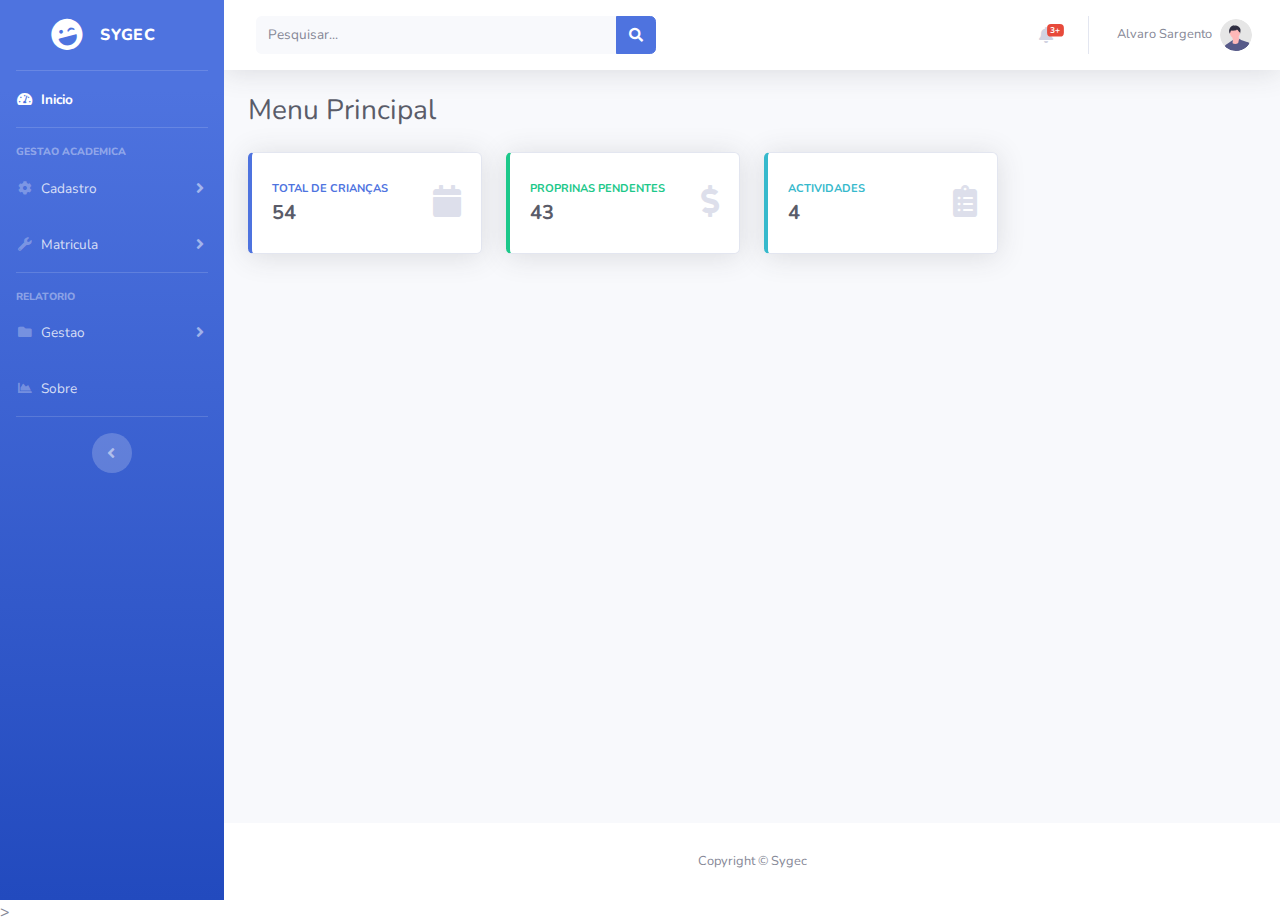
<file: app/index.html>
<!DOCTYPE html>
<html lang="en">

<head>

    <meta charset="utf-8">
    <meta http-equiv="X-UA-Compatible" content="IE=edge">
    <meta name="viewport" content="width=device-width, initial-scale=1, shrink-to-fit=no">
    <meta name="description" content="">

    <title>Sygec - Dashboard</title>

    <!-- Custom fonts for this template-->
    <link href="vendor/fontawesome-free/css/all.min.css" rel="stylesheet" type="text/css">
    <link
        href="https://fonts.googleapis.com/css?family=Nunito:200,200i,300,300i,400,400i,600,600i,700,700i,800,800i,900,900i"
        rel="stylesheet">

    <!-- Custom styles for this template-->
    <link href="css/sb-admin-2.min.css" rel="stylesheet">

</head>

<body id="page-top">

    <!-- Page Wrapper -->
    <div id="wrapper">

        <!-- Sidebar -->
        <ul class="navbar-nav bg-gradient-primary sidebar sidebar-dark accordion" id="accordionSidebar">

            <!-- Sidebar - Brand -->
            <a class="sidebar-brand d-flex align-items-center justify-content-center" href="index.html">
                <div class="sidebar-brand-icon rotate-n-15">
                    <i class="fas fa-laugh-wink"></i>
                </div>
                <div class="sidebar-brand-text mx-3">Sygec</div>
            </a>

            <!-- Divider -->
            <hr class="sidebar-divider my-0">

            <!-- Nav Item - Dashboard -->
            <li class="nav-item active">
                <a class="nav-link" href="index.html">
                    <i class="fas fa-fw fa-tachometer-alt"></i>
                    <span>Inicio</span></a>
            </li>

            <!-- Divider -->
            <hr class="sidebar-divider">

            <!-- Heading -->
            <div class="sidebar-heading">
                Gestao Academica
            </div>

            <!-- Nav Item - Pages Collapse Menu -->
            <li class="nav-item">
                <a class="nav-link collapsed" href="#" data-toggle="collapse" data-target="#collapseTwo"
                    aria-expanded="true" aria-controls="collapseTwo">
                    <i class="fas fa-fw fa-cog"></i>
                    <span>Cadastro</span>
                </a>
                <div id="collapseTwo" class="collapse" aria-labelledby="headingTwo" data-parent="#accordionSidebar">
                    <div class="bg-white py-2 collapse-inner rounded">
                        <a class="collapse-item" href="" type="button" class="btn btn-primary" data-toggle="modal" data-target="#criancaModal" data-whatever="@mdo">Crianca</a>

                        <a class="collapse-item" href="" type="button" class="btn btn-primary" data-toggle="modal" data-target="#encarregadoModal" data-whatever="@mdo">Encarregado</a>

                        <a class="collapse-item" href="cards.html" type="button" class="btn btn-primary" data-toggle="modal" data-target="#funcionarioModal" data-whatever="@mdo">funcionario</a>

                        <a class="collapse-item" href="cards.html" type="button" class="btn btn-primary" data-toggle="modal" data-target="#nivelModal" data-whatever="@mdo">Nivel</a>

                        <a class="collapse-item" href="cards.html" type="button" class="btn btn-primary" data-toggle="modal" data-target="#categoriaFuncModal" data-whatever="@mdo">Categoria Funcionario</a>
                    </div>
                </div>
            </li>

            <!-- Nav Item - Utilities Collapse Menu -->
            <li class="nav-item">
                <a class="nav-link collapsed" href="#" data-toggle="collapse" data-target="#collapseUtilities"
                    aria-expanded="true" aria-controls="collapseUtilities">
                    <i class="fas fa-fw fa-wrench"></i>
                    <span>Matricula</span>
                </a>
                <div id="collapseUtilities" class="collapse" aria-labelledby="headingUtilities"
                    data-parent="#accordionSidebar">
                    <div class="bg-white py-2 collapse-inner rounded">
                        <!-- <h6 class="collapse-header">Custom Utilities:</h6> -->
                        <a class="collapse-item" href="" type="button" class="btn btn-primary" data-toggle="modal" data-target="#matriculaModal" data-whatever="@mdo">Criar</a>
                        <a class="collapse-item" href="frmMatricula.php">Gerir</a>
                    </div>
                </div>
            </li>

            <!-- Divider -->
            <hr class="sidebar-divider">

            <!-- Heading -->
            <div class="sidebar-heading">
                Relatorio
            </div>

            <!-- Nav Item - Pages Collapse Menu -->
            <li class="nav-item">
                <a class="nav-link collapsed" href="#" data-toggle="collapse" data-target="#collapsePages"
                    aria-expanded="true" aria-controls="collapsePages">
                    <i class="fas fa-fw fa-folder"></i>
                    <span>Gestao</span>
                </a>
                <div id="collapsePages" class="collapse" aria-labelledby="headingPages" data-parent="#accordionSidebar">
                    <div class="bg-white py-2 collapse-inner rounded">
                        <a class="collapse-item" href="frmPropina.html">Propina</a>
                        <a class="collapse-item" href="frmFuncionario.html">Funcionario</a>
                        <a class="collapse-item" href="frmCrianca.html">Crianca</a>
                        <a class="collapse-item" href="frmEncarregado.html">Encarregado</a>
                        <a class="collapse-item" href="frmNivel.html">Nivel</a>
                        <a class="collapse-item" href="frmCargo.html">Cargo Funcionario</a>
                    </div>
                </div>
            </li>

            <!-- Nav Item - Charts -->
            <li class="nav-item">
                <a class="nav-link" href="charts.html">
                    <i class="fas fa-fw fa-chart-area"></i>
                    <span>Sobre</span></a>
            </li>

            <!-- Divider -->
            <hr class="sidebar-divider d-none d-md-block">

            <!-- Sidebar Toggler (Sidebar) -->
            <div class="text-center d-none d-md-inline">
                <button class="rounded-circle border-0" id="sidebarToggle"></button>
            </div>

        </ul>
        <!-- End of Sidebar -->

        <!-- Content Wrapper -->
        <div id="content-wrapper" class="d-flex flex-column">

            <!-- Main Content -->
            <div id="content">

                <!-- Topbar -->
                <nav class="navbar navbar-expand navbar-light bg-white topbar mb-4 static-top shadow">

                    <!-- Sidebar Toggle (Topbar) -->
                    <button id="sidebarToggleTop" class="btn btn-link d-md-none rounded-circle mr-3">
                        <i class="fa fa-bars"></i>
                    </button>

                    <!-- Topbar Search -->
                    <form
                        class="d-none d-sm-inline-block form-inline mr-auto ml-md-3 my-2 my-md-0 mw-100 navbar-search" method="post" action="index.php">
                        <div class="input-group">
                            <input type="text" class="form-control bg-light border-0 small" placeholder="Pesquisar..."
                                aria-label="Search" aria-describedby="basic-addon2" name="srch" id="srch">
                            <div class="input-group-append">
                                <button class="btn btn-primary" type="button">
                                    <i class="fas fa-search fa-sm"></i>
                                </button>
                            </div>
                        </div>
                    </form>

                    <!-- Topbar Navbar -->
                    <ul class="navbar-nav ml-auto">

                        <!-- Nav Item - Search Dropdown (Visible Only XS) -->
                        <li class="nav-item dropdown no-arrow d-sm-none">
                            <a class="nav-link dropdown-toggle" href="#" id="searchDropdown" role="button"
                                data-toggle="dropdown" aria-haspopup="true" aria-expanded="false">
                                <i class="fas fa-search fa-fw"></i>
                            </a>
                            <!-- Dropdown - Messages -->
                            <div class="dropdown-menu dropdown-menu-right p-3 shadow animated--grow-in"
                                aria-labelledby="searchDropdown">
                                <form class="form-inline mr-auto w-100 navbar-search" method="post" action="">
                                    <div class="input-group">
                                        <input type="text" class="form-control bg-light border-0 small"
                                            placeholder="Search for..." aria-label="Search"
                                            aria-describedby="basic-addon2">
                                        <div class="input-group-append">
                                            <button class="btn btn-primary" type="button">
                                                <i class="fas fa-search fa-sm"></i>
                                            </button>
                                        </div>
                                    </div>
                                </form>
                            </div>
                        </li>

                        <!-- Nav Item - Alerts -->
                        <li class="nav-item dropdown no-arrow mx-1">
                            <a class="nav-link dropdown-toggle" href="#" id="alertsDropdown" role="button"
                                data-toggle="dropdown" aria-haspopup="true" aria-expanded="false">
                                <i class="fas fa-bell fa-fw"></i>
                                <!-- Counter - Alerts -->
                                <span class="badge badge-danger badge-counter">3+</span>
                            </a>
                            <!-- Dropdown - Alerts -->
                            <div class="dropdown-list dropdown-menu dropdown-menu-right shadow animated--grow-in"
                                aria-labelledby="alertsDropdown">
                                <h6 class="dropdown-header">
                                    Alertas
                                </h6>
                                <a class="dropdown-item d-flex align-items-center" href="#">
                                    <div class="mr-3">
                                        <div class="icon-circle bg-primary">
                                            <i class="fas fa-file-alt text-white"></i>
                                        </div>
                                    </div>
                                    <div>
                                        <div class="small text-gray-500">Dezembro 12, 2019</div>
                                        <span class="font-weight-bold">ticongas</span>
                                    </div>
                                </a>
                                <a class="dropdown-item d-flex align-items-center" href="#">
                                    <div class="mr-3">
                                        <div class="icon-circle bg-success">
                                            <i class="fas fa-donate text-white"></i>
                                        </div>
                                    </div>
                                    <div>
                                        <div class="small text-gray-500">Dezembro 7, 2019</div>
                                        Nao tem pena
                                    </div>
                                </a>
                                <a class="dropdown-item d-flex align-items-center" href="#">
                                    <div class="mr-3">
                                        <div class="icon-circle bg-warning">
                                            <i class="fas fa-exclamation-triangle text-white"></i>
                                        </div>
                                    </div>
                                    <div>
                                        <div class="small text-gray-500">Dezembro 2, 2019</div>
                                        de ninguem
                                    </div>
                                </a>
                                <a class="dropdown-item text-center small text-gray-500" href="#">Ver Todos Alertas</a>
                            </div>
                        </li>

                        <div class="topbar-divider d-none d-sm-block"></div>

                        <!-- Nav Item - User Information -->
                        <li class="nav-item dropdown no-arrow">
                            <a class="nav-link dropdown-toggle" href="#" id="userDropdown" role="button"
                                data-toggle="dropdown" aria-haspopup="true" aria-expanded="false">
                                <span class="mr-2 d-none d-lg-inline text-gray-600 small">Alvaro Sargento</span>
                                <img class="img-profile rounded-circle"
                                    src="img/undraw_profile.svg">
                            </a>
                            <!-- Dropdown - User Information -->
                            <div class="dropdown-menu dropdown-menu-right shadow animated--grow-in"
                                aria-labelledby="userDropdown">
                                <a class="dropdown-item" href="#">
                                    <i class="fas fa-user fa-sm fa-fw mr-2 text-gray-400"></i>
                                    Perfil
                                </a>
                                <div class="dropdown-divider"></div>
                                <a class="dropdown-item" href="#" data-toggle="modal" data-target="#logoutModal">
                                    <i class="fas fa-sign-out-alt fa-sm fa-fw mr-2 text-gray-400"></i>
                                    Logout
                                </a>
                            </div>
                        </li>

                    </ul>

                </nav>
                <!-- End of Topbar -->

                <!-- Begin Page Content -->
                <div class="container-fluid">

                    <!-- Page Heading -->
                    <div class="d-sm-flex align-items-center justify-content-between mb-4">
                        <h1 class="h3 mb-0 text-gray-800">Menu Principal</h1>
                    </div>

                    <!-- Content Row -->
                    <div class="row">

                        <!-- Earnings (Monthly) Card Example -->
                        <div class="col-xl-3 col-md-6 mb-4">
                            <div class="card border-left-primary shadow h-100 py-2">
                                <div class="card-body">
                                    <div class="row no-gutters align-items-center">
                                        <div class="col mr-2">
                                            <div class="text-xs font-weight-bold text-primary text-uppercase mb-1">
                                                Total de Crianças</div>
                                            <div class="h5 mb-0 font-weight-bold text-gray-800">54</div>
                                        </div>
                                        <div class="col-auto">
                                            <i class="fas fa-calendar fa-2x text-gray-300"></i>
                                        </div>
                                    </div>
                                </div>
                            </div>
                        </div>

                        <!-- Earnings (Monthly) Card Example -->
                        <div class="col-xl-3 col-md-6 mb-4">
                            <div class="card border-left-success shadow h-100 py-2">
                                <div class="card-body">
                                    <div class="row no-gutters align-items-center">
                                        <div class="col mr-2">
                                            <div class="text-xs font-weight-bold text-success text-uppercase mb-1">
                                                Proprinas Pendentes</div>
                                            <div class="h5 mb-0 font-weight-bold text-gray-800">43</div>
                                        </div>
                                        <div class="col-auto">
                                            <i class="fas fa-dollar-sign fa-2x text-gray-300"></i>
                                        </div>
                                    </div>
                                </div>
                            </div>
                        </div>

                        <!-- Earnings (Monthly) Card Example -->
                        <div class="col-xl-3 col-md-6 mb-4">
                            <div class="card border-left-info shadow h-100 py-2">
                                <div class="card-body">
                                    <div class="row no-gutters align-items-center">
                                        <div class="col mr-2">
                                            <div class="text-xs font-weight-bold text-info text-uppercase mb-1">Actividades
                                            </div>
                                            <div class="row no-gutters align-items-center">
                                                <div class="col-auto">
                                                    <div class="h5 mb-0 mr-3 font-weight-bold text-gray-800">4</div>
                                                </div>
                                                <div class="col">
                                                </div>
                                            </div>
                                        </div>
                                        <div class="col-auto">
                                            <i class="fas fa-clipboard-list fa-2x text-gray-300"></i>
                                        </div>
                                    </div>
                                </div>
                            </div>
                        </div>
                    </div>
                </div>
                <!-- /.container-fluid -->

            </div>
            <!-- End of Main Content -->

            <!-- Footer -->
            <footer class="sticky-footer bg-white">
                <div class="container my-auto">
                    <div class="copyright text-center my-auto">
                        <span>Copyright &copy; Sygec
                        </span>
                    </div>
                </div>
            </footer>
            <!-- End of Footer -->

        </div>
        <!-- End of Content Wrapper -->

    </div>
    <!-- End of Page Wrapper -->

    <!-- Scroll to Top Button-->
    <a class="scroll-to-top rounded" href="#page-top">
        <i class="fas fa-angle-up"></i>
    </a>

    <!-- Logout Modal-->
    <div class="modal fade" id="logoutModal" tabindex="-1" role="dialog" aria-labelledby="exampleModalLabel"
        aria-hidden="true">
        <div class="modal-dialog" role="document">
            <div class="modal-content">
                <div class="modal-header">
                    <h5 class="modal-title" id="exampleModalLabel">Ready to Leave?</h5>
                    <button class="close" type="button" data-dismiss="modal" aria-label="Close">
                        <span aria-hidden="true">×</span>
                    </button>
                </div>
                <div class="modal-body">Select "Logout" below if you are ready to end your current session.</div>
                <div class="modal-footer">
                    <button class="btn btn-secondary" type="button" data-dismiss="modal">Cancel</button>
                    <a class="btn btn-primary" href="login.html">Logout</a>
                </div>
            </div>
        </div>
    </div>

    <!-- Modals -->

    <!-- modal Funcionario -->
    <div class="modal fade" id="funcionarioModal" tabindex="-1" role="dialog" aria-labelledby="exampleModalLabel" aria-hidden="true">
      <div class="modal-dialog" role="document">
        <div class="modal-content">
          <div class="modal-header">
            <h5 class="modal-title" id="exampleModalLabel">Registar Funcionario</h5>
            <button type="button" class="close" data-dismiss="modal" aria-label="Close">
              <span aria-hidden="true">&times;</span>
            </button>
          </div>
          <div class="modal-body">
            <form method="post" action="funcionario.php">
                <div class="form-group">
                    <label for="apelido" class="col-form-label">Apelido</label>
                    <input type="text" class="form-control" name="apelido" id="apelido">
                    <label for="nome" class="col-form-label">Nome</label>
                    <input type="text" class="form-control" name="nome" id="nome">
                    <label for="bi" class="col-form-label">Bilhete de Identidade</label>
                    <input type="text" class="form-control" name="bi" id="bi">
                    <label for="nacionalidade" class="col-form-label">Nacionalidade</label>
                    <input type="text" class="form-control" id="nacionalidade" name="nacionalidade">
                    <label for="naturalidade" class="col-form-label">Naturalidade</label>
                    <input type="text" class="form-control" name="naturalidade" id="naturalidade">
  
                    <label for="sexo" class="col-form-label">Sexo</label>
                        <div class="form-check">
                            <input class="form-check-input" type="radio" name="masculino" id="masculino" value="option1" checked>
                            <label class="form-check-label" for="masculino">Masculino</label>
                        </div>
                        <div class="form-check">
                            <input class="form-check-input" type="radio" name="feminino" id="feminino" value="option2">
                            <label class="form-check-label" for="feminino">Femenino</label>
                        </div>
                    
                    <label for="data" class="col-form-label">Data de Nascimento</label>
                    <input type="date" class="form-control" id="data" name="data">
                    <label for="bairro" class="col-form-label">Bairro de residencia</label>
                    <input type="text" class="form-control" id="bairro" name="bairro">
                    <label for="avenida" class="col-form-label">Avenida</label>
                    <input type="text" class="form-control" id="avenida" name="avenida">
                    <label for="casa" class="col-form-label">Numero da casa</label>
                    <input type="text" class="form-control" id="casa" name="casa">
                </div>
  
                <div class="form-group">
                    <div class="dropdown">
                        <button class="btn btn-secondary dropdown-toggle" type="button" id="dropdownMenuButton2" data-bs-toggle="dropdown" aria-expanded="false">
                        categoria
                        </button>
                        <ul class="dropdown-menu dropdown-menu-dark" aria-labelledby="dropdownMenuButton2">
                            <li><a class="dropdown-item active" href="#">Action</a></li>
                        </ul>
                    </div>
                </div>
                <div class="modal-footer">
                    <button type="button" class="btn btn-secondary" data-dismiss="modal">Fechar</button>
                    <button type="submit" class="btn btn-primary">Guardar</button>
                </div>
               
            </form>
          </div>
          
        </div>
      </div>
    </div>

    <!-- modal Crianca -->
    <div class="modal fade" id="criancaModal" tabindex="-1" role="dialog" aria-labelledby="exampleModalLabel" aria-hidden="true">
      <div class="modal-dialog" role="document">
        <div class="modal-content">
          <div class="modal-header">
            <h5 class="modal-title" id="exampleModalLabel">Registar Criança</h5>
            <button type="button" class="close" data-dismiss="modal" aria-label="Close">
              <span aria-hidden="true">&times;</span>
            </button>
          </div>
          <div class="modal-body">
            <form method="post" action="./crianca.php">
                <div class="form-group">
                    <label for="apelidoC" class="col-form-label">Apelido</label>
                    <input type="text" class="form-control" id="apelidoC" name="apelidoC">
                    <label for="nomeC" class="col-form-label">Nome</label>
                    <input type="text" class="form-control" id="nomeC" name="nomeC">
                    <label for="biC" class="col-form-label">Bilhete de Identidade</label>
                    <input type="text" class="form-control" id="biC" name="biC">
                    <label for="nacionalidadeC" class="col-form-label">Nacionalidade</label>
                    <input type="text" class="form-control" id="nacionalidadeC" name="nacionalidadeC">
                    <label for="naturalidadeC" class="col-form-label">Naturalidade</label>
                    <input type="text" class="form-control" id="naturalidadeC" name="naturalidadeC">

                    <label for="bi-name" class="col-form-label">Sexo</label>
                        <div class="form-check">
                            <input class="form-check-input" type="radio" name="exampleRadios" id="exampleRadios1" value="option1" checked>
                            <label class="form-check-label" for="exampleRadios1">Masculino</label>
                        </div>
                        <div class="form-check">
                            <input class="form-check-input" type="radio" name="exampleRadios" id="exampleRadios2" value="option2">
                            <label class="form-check-label" for="exampleRadios2">Femenino</label>
                        </div>
                    
                    <label for="dataC" class="col-form-label">Data de Nascimento</label>
                    <input type="date" class="form-control" id="dataC" name="dataC">
                    <label for="bairroC" class="col-form-label">Bairro de residencia</label>
                    <input type="text" class="form-control" id="bairroC" name="bairroC">
                    <label for="avenidaC" class="col-form-label">Avenida</label>
                    <input type="text" class="form-control" id="avenidaC" name="avenidaC">
                    <label for="casaC" class="col-form-label">Numero da casa</label>
                    <input type="text" class="form-control" id="casaC" name="casaC">
                </div>
                <div class="modal-footer">
                    <button type="button" class="btn btn-secondary" data-dismiss="modal">Fechar</button>
                    <button type="submit" class="btn btn-primary">Guardar</button>
                  </div>
            </form>
          </div>
          
        </div>
      </div>
    </div>

    <!-- modal encarregado-->
    <div class="modal fade" id="encarregadoModal" tabindex="-1" role="dialog" aria-labelledby="exampleModalLabel" aria-hidden="true">
      <div class="modal-dialog" role="document">
        <div class="modal-content">
          <div class="modal-header">
            <h5 class="modal-title" id="exampleModalLabel">Registar encarregado</h5>
            <button type="button" class="close" data-dismiss="modal" aria-label="Close">
              <span aria-hidden="true">&times;</span>
            </button>
          </div>
          <div class="modal-body">
            <form method="post" action="./encarregado.php">
                <div class="form-group">
                    <label for="apelidoE" class="col-form-label">Apelido</label>
                    <input type="text" class="form-control" id="apelidoE" name="apelidoE">
                    <label for="nomeE" class="col-form-label">Nome</label>
                    <input type="text" class="form-control" id="nomeE" name="nomeE">
                    <label for="biE" class="col-form-label">Bilhete de Identidade</label>
                    <input type="text" class="form-control" id="biE" name="biE">
                    <label for="nacionalidadeE" class="col-form-label">Nacionalidade</label>
                    <input type="text" class="form-control" id="nacionalidadeE" name="nacionalidadeE">
                    <label for="naturalidadeE" class="col-form-label">Naturalidade</label>
                    <input type="text" class="form-control" id="naturalidadeE" name="naturalidadeE">

                    <label for="bi-name" class="col-form-label">Sexo</label>
                        <div class="form-check">
                            <input class="form-check-input" type="radio" name="exampleRadios" id="exampleRadios1" value="option1" checked>
                            <label class="form-check-label" for="exampleRadios1">Masculino</label>
                        </div>
                        <div class="form-check">
                            <input class="form-check-input" type="radio" name="exampleRadios" id="exampleRadios2" value="option2">
                            <label class="form-check-label" for="exampleRadios2">Femenino</label>
                        </div>
                    
                    <label for="dataE" class="col-form-label">Data de Nascimento</label>
                    <input type="date" class="form-control" id="dataE" name="dataE">
                    <label for="bairroE" class="col-form-label">Bairro de residencia</label>
                    <input type="text" class="form-control" id="bairroE" name="bairroE">
                    <label for="avenidaE" class="col-form-label">Avenida</label>
                    <input type="text" class="form-control" id="avenidaE" name="avenidaE">
                    <label for="casaE" class="col-form-label">Numero da casa</label>
                    <input type="text" class="form-control" id="casaE" name="casaE">
                </div>
                <div class="modal-footer">
                    <button type="button" class="btn btn-secondary" data-dismiss="modal">Fechar</button>
                    <button type="submit" class="btn btn-primary">Guardar</button>
                  </div>
            </form>
          </div>
          
        </div>
      </div>
    </div>

    <!-- modal Categotia Funcionario -->
    <div class="modal fade" id="categoriaFuncModal" tabindex="-1" role="dialog" aria-labelledby="exampleModalLabel" aria-hidden="true">
      <div class="modal-dialog" role="document">
        <div class="modal-content">
          <div class="modal-header">
            <h5 class="modal-title" id="exampleModalLabel">Registar Categotia Funciuonario</h5>
            <button type="button" class="close" data-dismiss="modal" aria-label="Close">
              <span aria-hidden="true">&times;</span>
            </button>
          </div>
          <div class="modal-body">
            <form method="post" action="">
              <div class="form-group">
                <label for="recipient-name" class="col-form-label">Nome</label>
                <input type="text" class="form-control" id="recipient-name">
              </div>
              <div class="form-group">
                <label for="message-text" class="col-form-label">Descricao:</label>
                <textarea class="form-control" id="message-text"></textarea>
              </div>
            </form>
          </div>
          <div class="modal-footer">
            <button type="button" class="btn btn-secondary" data-dismiss="modal">Fechar</button>
            <button type="button" class="btn btn-primary">Guardar</button>
          </div>
        </div>
      </div>
    </div>

    <!-- modal Nivel -->
    <div class="modal fade" id="nivelModal" tabindex="-1" role="dialog" aria-labelledby="exampleModalLabel" aria-hidden="true">
      <div class="modal-dialog" role="document">
        <div class="modal-content">
          <div class="modal-header">
            <h5 class="modal-title" id="exampleModalLabel">Registar Niveis de matricula</h5>
            <button type="button" class="close" data-dismiss="modal" aria-label="Close">
              <span aria-hidden="true">&times;</span>
            </button>
          </div>
          <div class="modal-body">
            <form method="post" action="">
              <div class="form-group">
                <label for="recipient-name" class="col-form-label">Nome</label>
                <input type="text" class="form-control" id="recipient-name">
              </div>
              <div class="form-group">
                <label for="message-text" class="col-form-label">Descricao:</label>
                <textarea class="form-control" id="message-text"></textarea>
              </div>
              <div class="modal-footer">
                <button type="button" class="btn btn-secondary" data-dismiss="modal">Fechar</button>
                <button type="submit" class="btn btn-primary">Guardar</button>
              </div>
            </form>
          </div>
          
        </div>
      </div>
    </div>

    <!-- modal matricula -->
    <div class="modal fade" id="matriculaModal" tabindex="-1" role="dialog" aria-labelledby="exampleModalLabel" aria-hidden="true">
      <div class="modal-dialog" role="document">
        <div class="modal-content">
          <div class="modal-header">
            <h5 class="modal-title" id="exampleModalLabel">Matricular</h5>
            <button type="button" class="close" data-dismiss="modal" aria-label="Close">
              <span aria-hidden="true">&times;</span>
            </button>
          </div>
          <div class="modal-body">
            <form method="post" action="">
                <div class="form-group">
                    <label for="cod-name" class="col-form-label">codigo</label>
                    <input type="text" class="form-control" id="cod-name">
                    <label for="nome-name" class="col-form-label">Nome</label>
                    <input type="text" class="form-control" id="nome-name">
                    <div class="form-group">
                        <div class="dropdown m-3">
                            <button class="btn btn-secondary dropdown-toggle" type="button" id="dropdownMenuButton2" data-bs-toggle="dropdown" aria-expanded="false">
                            Nivel
                            </button>
                            <ul class="dropdown-menu dropdown-menu-dark" aria-labelledby="dropdownMenuButton2">
                                <li><a class="dropdown-item active" href="#">Action</a></li>
                            </ul>
                        </div>
                    </div>
                </div>
                <div class="modal-footer">
                    <button type="button" class="btn btn-secondary" data-dismiss="modal">Fechar</button>
                    <button type="submit" class="btn btn-primary">Guardar</button>
                  </div>
            </form>
          </div>
          
        </div>
      </div>
    </div>

    <!-- Bootstrap core JavaScript-->
    <script src="vendor/jquery/jquery.min.js"></script>
    <script src="vendor/bootstrap/js/bootstrap.bundle.min.js"></script>

    <!-- Core plugin JavaScript-->
    <script src="vendor/jquery-easing/jquery.easing.min.js"></script>

    <!-- Custom scripts for all pages-->
    <script src="js/sb-admin-2.min.js"></script>>

</body>

</html>
</file>
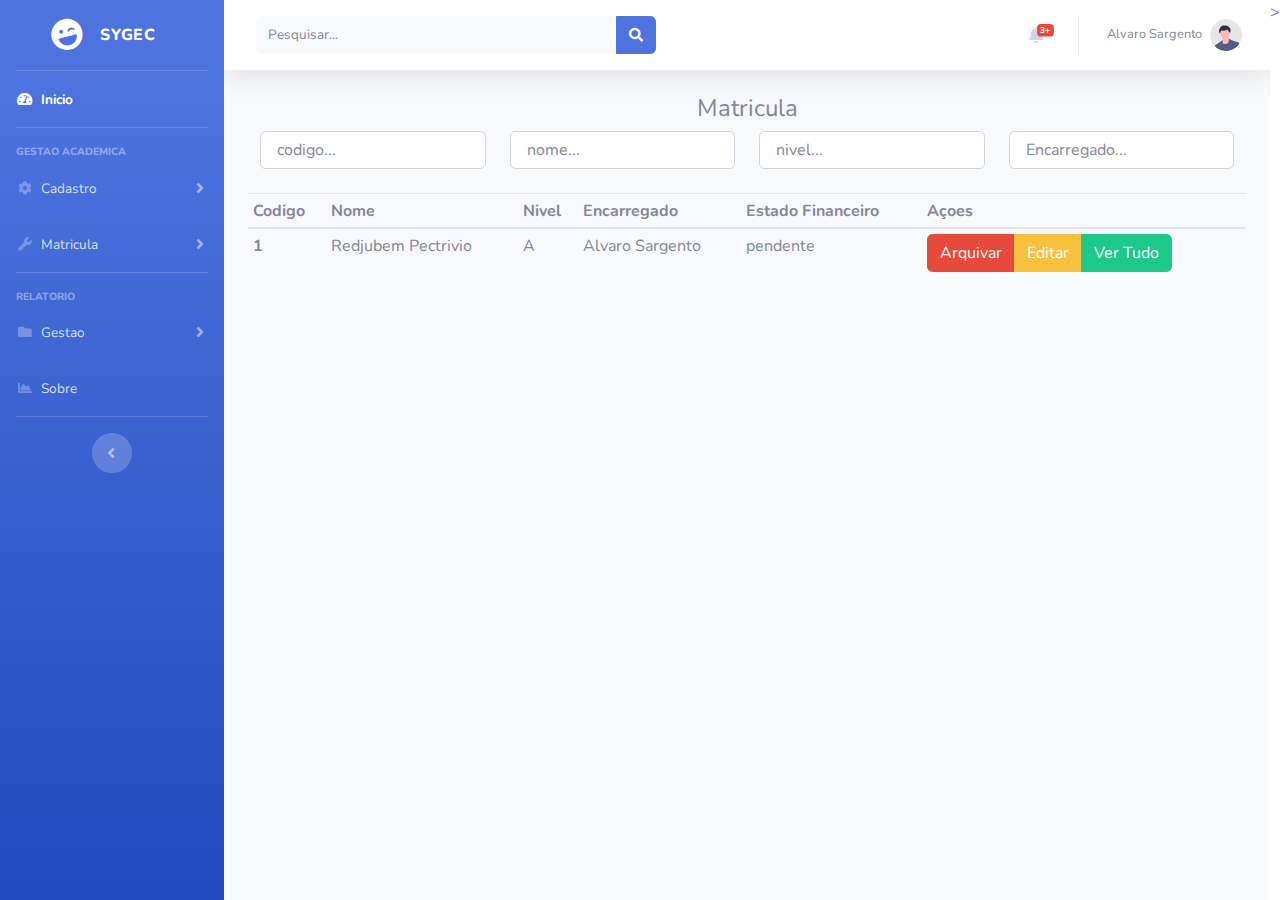
<file: app/frmFuncionario.html>
<!DOCTYPE html>
<html lang="en">

<head>

    <meta charset="utf-8">
    <meta http-equiv="X-UA-Compatible" content="IE=edge">
    <meta name="viewport" content="width=device-width, initial-scale=1, shrink-to-fit=no">
    <meta name="description" content="">

    <title>Sygec - matricula</title>

    <!-- Custom fonts for this template-->
    <link href="vendor/fontawesome-free/css/all.min.css" rel="stylesheet" type="text/css">
    <link
        href="https://fonts.googleapis.com/css?family=Nunito:200,200i,300,300i,400,400i,600,600i,700,700i,800,800i,900,900i"
        rel="stylesheet">

    <!-- Custom styles for this template-->
    <link href="css/sb-admin-2.min.css" rel="stylesheet">

</head>

<body id="page-top">

    <!-- Page Wrapper -->
    <div id="wrapper">

        <!-- Sidebar -->
        <ul class="navbar-nav bg-gradient-primary sidebar sidebar-dark accordion" id="accordionSidebar">

            <!-- Sidebar - Brand -->
            <a class="sidebar-brand d-flex align-items-center justify-content-center" href="index.html">
                <div class="sidebar-brand-icon rotate-n-15">
                    <i class="fas fa-laugh-wink"></i>
                </div>
                <div class="sidebar-brand-text mx-3">Sygec</div>
            </a>

            <!-- Divider -->
            <hr class="sidebar-divider my-0">

            <!-- Nav Item - Dashboard -->
            <li class="nav-item active">
                <a class="nav-link" href="index.html">
                    <i class="fas fa-fw fa-tachometer-alt"></i>
                    <span>Inicio</span></a>
            </li>

            <!-- Divider -->
            <hr class="sidebar-divider">

            <!-- Heading -->
            <div class="sidebar-heading">
                Gestao Academica
            </div>

            <!-- Nav Item - Pages Collapse Menu -->
            <li class="nav-item">
                <a class="nav-link collapsed" href="#" data-toggle="collapse" data-target="#collapseTwo"
                    aria-expanded="true" aria-controls="collapseTwo">
                    <i class="fas fa-fw fa-cog"></i>
                    <span>Cadastro</span>
                </a>
                <div id="collapseTwo" class="collapse" aria-labelledby="headingTwo" data-parent="#accordionSidebar">
                    <div class="bg-white py-2 collapse-inner rounded">
                        <a class="collapse-item" href="" type="button" class="btn btn-primary" data-toggle="modal" data-target="#criancaModal" data-whatever="@mdo">Crianca</a>

                        <a class="collapse-item" href="" type="button" class="btn btn-primary" data-toggle="modal" data-target="#encarregadoModal" data-whatever="@mdo">Encarregado</a>

                        <a class="collapse-item" href="cards.html" type="button" class="btn btn-primary" data-toggle="modal" data-target="#funcionarioModal" data-whatever="@mdo">funcionario</a>

                        <a class="collapse-item" href="cards.html" type="button" class="btn btn-primary" data-toggle="modal" data-target="#nivelModal" data-whatever="@mdo">Nivel</a>

                        <a class="collapse-item" href="cards.html" type="button" class="btn btn-primary" data-toggle="modal" data-target="#categoriaFuncModal" data-whatever="@mdo">Categoria Funcionario</a>
                    </div>
                </div>
            </li>

            <!-- Nav Item - Utilities Collapse Menu -->
            <li class="nav-item">
                <a class="nav-link collapsed" href="frmMatricula.html" data-toggle="collapse" data-target="#collapseUtilities"
                    aria-expanded="true" aria-controls="collapseUtilities">
                    <i class="fas fa-fw fa-wrench"></i>
                    <span>Matricula</span>
                </a>
                <div id="collapseUtilities" class="collapse" aria-labelledby="headingUtilities"
                    data-parent="#accordionSidebar">
                    <div class="bg-white py-2 collapse-inner rounded">
                        <!-- <h6 class="collapse-header">Custom Utilities:</h6> -->
                        <a class="collapse-item" href="" type="button" class="btn btn-primary" data-toggle="modal" data-target="#matriculaModal" data-whatever="@mdo">Criar</a>
                        <a class="collapse-item" href="frmMatricula.html">Gerir</a>
                    </div>
                </div>
            </li>

            <!-- Divider -->
            <hr class="sidebar-divider">

            <!-- Heading -->
            <div class="sidebar-heading">
                Relatorio
            </div>

            <!-- Nav Item - Pages Collapse Menu -->
            <li class="nav-item">
                <a class="nav-link collapsed" href="#" data-toggle="collapse" data-target="#collapsePages"
                    aria-expanded="true" aria-controls="collapsePages">
                    <i class="fas fa-fw fa-folder"></i>
                    <span>Gestao</span>
                </a>
                <div id="collapsePages" class="collapse" aria-labelledby="headingPages" data-parent="#accordionSidebar">
                    <div class="bg-white py-2 collapse-inner rounded">
                        <div class="bg-white py-2 collapse-inner rounded">
                        <a class="collapse-item" href="frmPropina.html">Propina</a>
                        <a class="collapse-item" href="frmFuncionario.html">Funcionario</a>
                        <a class="collapse-item" href="frmCrianca.html">Crianca</a>
                        <a class="collapse-item" href="frmEncarregado.html">Encarregado</a>
                        <a class="collapse-item" href="frmNivel.html">Nivel</a>
                        <a class="collapse-item" href="frmCargo.html">Cargo Funcionario</a>
                    </div>
                    </div>
                </div>
            </li>

            <!-- Nav Item - Charts -->
            <li class="nav-item">
                <a class="nav-link" href="charts.html">
                    <i class="fas fa-fw fa-chart-area"></i>
                    <span>Sobre</span></a>
            </li>

            <!-- Divider -->
            <hr class="sidebar-divider d-none d-md-block">

            <!-- Sidebar Toggler (Sidebar) -->
            <div class="text-center d-none d-md-inline">
                <button class="rounded-circle border-0" id="sidebarToggle"></button>
            </div>

        </ul>
        <!-- End of Sidebar -->

        <!-- Content Wrapper -->
        <div id="content-wrapper" class="d-flex flex-column">

            <!-- Main Content -->
            <div id="content">

                <!-- Topbar -->
                <nav class="navbar navbar-expand navbar-light bg-white topbar mb-4 static-top shadow">

                    <!-- Sidebar Toggle (Topbar) -->
                    <button id="sidebarToggleTop" class="btn btn-link d-md-none rounded-circle mr-3">
                        <i class="fa fa-bars"></i>
                    </button>

                    <!-- Topbar Search -->
                    <form
                        class="d-none d-sm-inline-block form-inline mr-auto ml-md-3 my-2 my-md-0 mw-100 navbar-search" method="post" action="">
                        <div class="input-group">
                            <input type="text" class="form-control bg-light border-0 small" placeholder="Pesquisar..."
                                aria-label="Search" aria-describedby="basic-addon2">
                            <div class="input-group-append">
                                <button class="btn btn-primary" type="button">
                                    <i class="fas fa-search fa-sm"></i>
                                </button>
                            </div>
                        </div>
                    </form>

                    <!-- Topbar Navbar -->
                    <ul class="navbar-nav ml-auto">

                        <!-- Nav Item - Search Dropdown (Visible Only XS) -->
                        <li class="nav-item dropdown no-arrow d-sm-none">
                            <a class="nav-link dropdown-toggle" href="#" id="searchDropdown" role="button"
                                data-toggle="dropdown" aria-haspopup="true" aria-expanded="false">
                                <i class="fas fa-search fa-fw"></i>
                            </a>
                            <!-- Dropdown - Messages -->
                            <div class="dropdown-menu dropdown-menu-right p-3 shadow animated--grow-in"
                                aria-labelledby="searchDropdown">
                                <form class="form-inline mr-auto w-100 navbar-search">
                                    <div class="input-group">
                                        <input type="text" class="form-control bg-light border-0 small"
                                            placeholder="Search for..." aria-label="Search"
                                            aria-describedby="basic-addon2">
                                        <div class="input-group-append">
                                            <button class="btn btn-primary" type="button">
                                                <i class="fas fa-search fa-sm"></i>
                                            </button>
                                        </div>
                                    </div>
                                </form>
                            </div>
                        </li>

                        <!-- Nav Item - Alerts -->
                        <li class="nav-item dropdown no-arrow mx-1">
                            <a class="nav-link dropdown-toggle" href="#" id="alertsDropdown" role="button"
                                data-toggle="dropdown" aria-haspopup="true" aria-expanded="false">
                                <i class="fas fa-bell fa-fw"></i>
                                <!-- Counter - Alerts -->
                                <span class="badge badge-danger badge-counter">3+</span>
                            </a>
                            <!-- Dropdown - Alerts -->
                            <div class="dropdown-list dropdown-menu dropdown-menu-right shadow animated--grow-in"
                                aria-labelledby="alertsDropdown">
                                <h6 class="dropdown-header">
                                    Alertas
                                </h6>
                                <a class="dropdown-item d-flex align-items-center" href="#">
                                    <div class="mr-3">
                                        <div class="icon-circle bg-primary">
                                            <i class="fas fa-file-alt text-white"></i>
                                        </div>
                                    </div>
                                    <div>
                                        <div class="small text-gray-500">Dezembro 12, 2019</div>
                                        <span class="font-weight-bold">ticongas</span>
                                    </div>
                                </a>
                                <a class="dropdown-item d-flex align-items-center" href="#">
                                    <div class="mr-3">
                                        <div class="icon-circle bg-success">
                                            <i class="fas fa-donate text-white"></i>
                                        </div>
                                    </div>
                                    <div>
                                        <div class="small text-gray-500">Dezembro 7, 2019</div>
                                        Nao tem pena
                                    </div>
                                </a>
                                <a class="dropdown-item d-flex align-items-center" href="#">
                                    <div class="mr-3">
                                        <div class="icon-circle bg-warning">
                                            <i class="fas fa-exclamation-triangle text-white"></i>
                                        </div>
                                    </div>
                                    <div>
                                        <div class="small text-gray-500">Dezembro 2, 2019</div>
                                        de ninguem
                                    </div>
                                </a>
                                <a class="dropdown-item text-center small text-gray-500" href="#">Ver Todos Alertas</a>
                            </div>
                        </li>

                        <div class="topbar-divider d-none d-sm-block"></div>

                        <!-- Nav Item - User Information -->
                        <li class="nav-item dropdown no-arrow">
                            <a class="nav-link dropdown-toggle" href="#" id="userDropdown" role="button"
                                data-toggle="dropdown" aria-haspopup="true" aria-expanded="false">
                                <span class="mr-2 d-none d-lg-inline text-gray-600 small">Alvaro Sargento</span>
                                <img class="img-profile rounded-circle"
                                    src="img/undraw_profile.svg">
                            </a>
                            <!-- Dropdown - User Information -->
                            <div class="dropdown-menu dropdown-menu-right shadow animated--grow-in"
                                aria-labelledby="userDropdown">
                                <a class="dropdown-item" href="#">
                                    <i class="fas fa-user fa-sm fa-fw mr-2 text-gray-400"></i>
                                    Perfil
                                </a>
                                <div class="dropdown-divider"></div>
                                <a class="dropdown-item" href="#" data-toggle="modal" data-target="#logoutModal">
                                    <i class="fas fa-sign-out-alt fa-sm fa-fw mr-2 text-gray-400"></i>
                                    Logout
                                </a>
                            </div>
                        </li>

                    </ul>

                </nav>
                <!-- End of Topbar -->

                <!-- Begin Page Content -->
                <div class="container">
                    <div class="row justify-content-center ">
                        <h4>Matricula</h4>
                    </div>
                    <div class="row mb-4">
                        <div class="container">
                          <div class="row">
                            <div class="col-sm">
                              <input type="search" id="form1" class="form-control" placeholder=" codigo..." />
                            </div>
                            <div class="col-sm">
                              <input type="search" id="form1" class="form-control" placeholder=" nome..." />
                            </div>
                            <div class="col-sm">
                              <input type="search" id="form1" class="form-control" placeholder=" nivel..." />
                            </div>
                            <div class="col-sm">
                              <input type="search" id="form1" class="form-control" placeholder=" Encarregado..." />
                            </div>
                          </div>
                        </div>
                    </div>      
                    <div class="row">
                        <div class="col-sm">
                          <table class="table table-sm">
                              <thead>
                                <tr>
                                  <th scope="col">Codigo</th>
                                  <th scope="col">Nome</th>
                                  <th scope="col">Nivel</th>
                                  <th scope="col">Encarregado</th>
                                  <th scope="col">Estado Financeiro</th>
                                  <th scope="col">Açoes</th>
                                </tr>
                              </thead>
                              <tbody>
                                <tr>
                                  <th scope="row">1</th>
                                  <td>Redjubem Pectrivio</td>
                                  <td>A</td>
                                  <td>Alvaro Sargento</td>
                                  <td>pendente</td>
                                  <td>
                                        <div class="btn-group" role="group" aria-label="Basic mixed styles example">
                                          <button type="button" class="btn btn-danger">Arquivar</button>
                                          <button type="button" class="btn btn-warning">Editar</button>
                                          <button type="button" class="btn btn-success">Ver Tudo</button>
                                        </div>
                                  </td>
                                </tr>
                              </tbody>
                            </table>
                        </div>
                      </div>
                    </div>
            <!-- End of Main Content -->

            <!-- Footer -->
            <!-- <footer class="sticky-footer bg-white">
                <div class="container my-auto">
                    <div class="copyright text-center my-auto">
                        <span>Copyright &copy; Your Website 2021</span>
                    </div>
                </div>
            </footer> -->
            <!-- End of Footer -->

        </div>
        <!-- End of Content Wrapper -->

    </div>
    <!-- End of Page Wrapper -->

    <!-- Scroll to Top Button-->
    <a class="scroll-to-top rounded" href="#page-top">
        <i class="fas fa-angle-up"></i>
    </a>

    <!-- Logout Modal-->
    <div class="modal fade" id="logoutModal" tabindex="-1" role="dialog" aria-labelledby="exampleModalLabel"
        aria-hidden="true">
        <div class="modal-dialog" role="document">
            <div class="modal-content">
                <div class="modal-header">
                    <h5 class="modal-title" id="exampleModalLabel">Ready to Leave?</h5>
                    <button class="close" type="button" data-dismiss="modal" aria-label="Close">
                        <span aria-hidden="true">×</span>
                    </button>
                </div>
                <div class="modal-body">Select "Logout" below if you are ready to end your current session.</div>
                <div class="modal-footer">
                    <button class="btn btn-secondary" type="button" data-dismiss="modal">Cancel</button>
                    <a class="btn btn-primary" href="login.html">Logout</a>
                </div>
            </div>
        </div>
    </div>

    <!-- Modals -->

    <!-- modal Funcionario -->
    <div class="modal fade" id="funcionarioModal" tabindex="-1" role="dialog" aria-labelledby="exampleModalLabel" aria-hidden="true">
      <div class="modal-dialog" role="document">
        <div class="modal-content">
          <div class="modal-header">
            <h5 class="modal-title" id="exampleModalLabel">Registar Funcionario</h5>
            <button type="button" class="close" data-dismiss="modal" aria-label="Close">
              <span aria-hidden="true">&times;</span>
            </button>
          </div>
          <div class="modal-body">
            <form method="post" action="./funcionario.php">
              <div class="form-group">
                  <label for="apelido" class="col-form-label">Apelido</label>
                  <input type="text" class="form-control" name="apelido" id="apelido">
                  <label for="nome" class="col-form-label">Nome</label>
                  <input type="text" class="form-control" name="nome" id="nome">
                  <label for="bi" class="col-form-label">Bilhete de Identidade</label>
                  <input type="text" class="form-control" name="bi" id="bi">
                  <label for="nacionalidade" class="col-form-label">Nacionalidade</label>
                  <input type="text" class="form-control" id="nacionalidade" name="nacionalidade">
                  <label for="naturalidade" class="col-form-label">Naturalidade</label>
                  <input type="text" class="form-control" name="naturalidade" id="naturalidade">

                  <label for="sexo" class="col-form-label">Sexo</label>
                      <div class="form-check">
                          <input class="form-check-input" type="radio" name="masculino" id="masculino" value="option1" checked>
                          <label class="form-check-label" for="masculino">Masculino</label>
                      </div>
                      <div class="form-check">
                          <input class="form-check-input" type="radio" name="feminino" id="feminino" value="option2">
                          <label class="form-check-label" for="feminino">Femenino</label>
                      </div>
                  
                  <label for="data" class="col-form-label">Data de Nascimento</label>
                  <input type="date" class="form-control" id="data" name="data">
                  <label for="bairro" class="col-form-label">Bairro de residencia</label>
                  <input type="text" class="form-control" id="bairro" name="bairro">
                  <label for="avenida" class="col-form-label">Avenida</label>
                  <input type="text" class="form-control" id="avenida" name="avenida">
                  <label for="casa" class="col-form-label">Numero da casa</label>
                  <input type="text" class="form-control" id="casa" name="casa">
              </div>

              <div class="form-group">
                  <div class="dropdown">
                      <button class="btn btn-secondary dropdown-toggle" type="button" id="dropdownMenuButton2" data-bs-toggle="dropdown" aria-expanded="false">
                      categoria
                      </button>
                      <ul class="dropdown-menu dropdown-menu-dark" aria-labelledby="dropdownMenuButton2">
                          <li><a class="dropdown-item active" href="#">Action</a></li>
                      </ul>
                  </div>
              </div>
              <div class="modal-footer">
                <button type="button" class="btn btn-secondary" data-dismiss="modal">Fechar</button>
                <button type="submit" class="btn btn-primary">Guardar</button>
              </div>
          </form>
          </div>
          
        </div>
      </div>
    </div>

    <!-- modal Crianca -->
    <div class="modal fade" id="criancaModal" tabindex="-1" role="dialog" aria-labelledby="exampleModalLabel" aria-hidden="true">
      <div class="modal-dialog" role="document">
        <div class="modal-content">
          <div class="modal-header">
            <h5 class="modal-title" id="exampleModalLabel">Registar Crianca</h5>
            <button type="button" class="close" data-dismiss="modal" aria-label="Close">
              <span aria-hidden="true">&times;</span>
            </button>
          </div>
          <div class="modal-body">
            <form method="post" action="./crianca.php">
                <div class="form-group">
                    <label for="apelidoC" class="col-form-label">Apelido</label>
                    <input type="text" class="form-control" id="apelidoC" name="apelidoC">
                    <label for="nomeC" class="col-form-label">Nome</label>
                    <input type="text" class="form-control" id="nomeC" name="nomeC">
                    <label for="biC" class="col-form-label">Bilhete de Identidade</label>
                    <input type="text" class="form-control" id="biC" name="biC">
                    <label for="nacionalidadeC" class="col-form-label">Nacionalidade</label>
                    <input type="text" class="form-control" id="nacionalidadeC" name="nacionalidadeC">
                    <label for="naturalidadeC" class="col-form-label">Naturalidade</label>
                    <input type="text" class="form-control" id="naturalidadeC" name="naturalidadeC">

                    <label for="bi-name" class="col-form-label">Sexo</label>
                        <div class="form-check">
                            <input class="form-check-input" type="radio" name="exampleRadios" id="exampleRadios1" value="option1" checked>
                            <label class="form-check-label" for="exampleRadios1">Masculino</label>
                        </div>
                        <div class="form-check">
                            <input class="form-check-input" type="radio" name="exampleRadios" id="exampleRadios2" value="option2">
                            <label class="form-check-label" for="exampleRadios2">Femenino</label>
                        </div>
                    
                    <label for="dataC" class="col-form-label">Data de Nascimento</label>
                    <input type="date" class="form-control" id="dataC" name="dataC">
                    <label for="bairroC" class="col-form-label">Bairro de residencia</label>
                    <input type="text" class="form-control" id="bairroC" name="bairroC">
                    <label for="avenidaC" class="col-form-label">Avenida</label>
                    <input type="text" class="form-control" id="avenidaC" name="avenidaC">
                    <label for="casaC" class="col-form-label">Numero da casa</label>
                    <input type="text" class="form-control" id="casaC" name="casaC">
                </div>
                <div class="modal-footer">
                  <button type="button" class="btn btn-secondary" data-dismiss="modal">Fechar</button>
                  <button type="submit" class="btn btn-primary">Guardar</button>
                </div>
            </form>
          </div>
          
        </div>
      </div>
    </div>

    <!-- modal encarregado-->
    <div class="modal fade" id="encarregadoModal" tabindex="-1" role="dialog" aria-labelledby="exampleModalLabel" aria-hidden="true">
      <div class="modal-dialog" role="document">
        <div class="modal-content">
          <div class="modal-header">
            <h5 class="modal-title" id="exampleModalLabel">Registar encarregado</h5>
            <button type="button" class="close" data-dismiss="modal" aria-label="Close">
              <span aria-hidden="true">&times;</span>
            </button>
          </div>
          <div class="modal-body">
            <form method="post" action="./encarregado.php">
              <div class="form-group">
                  <label for="apelidoE" class="col-form-label">Apelido</label>
                  <input type="text" class="form-control" id="apelidoE" name="apelidoE">
                  <label for="nomeE" class="col-form-label">Nome</label>
                  <input type="text" class="form-control" id="nomeE" name="nomeE">
                  <label for="biE" class="col-form-label">Bilhete de Identidade</label>
                  <input type="text" class="form-control" id="biE" name="biE">
                  <label for="nacionalidadeE" class="col-form-label">Nacionalidade</label>
                  <input type="text" class="form-control" id="nacionalidadeE" name="nacionalidadeE">
                  <label for="naturalidadeE" class="col-form-label">Naturalidade</label>
                  <input type="text" class="form-control" id="naturalidadeE" name="naturalidadeE">

                  <label for="bi-name" class="col-form-label">Sexo</label>
                      <div class="form-check">
                          <input class="form-check-input" type="radio" name="exampleRadios" id="exampleRadios1" value="option1" checked>
                          <label class="form-check-label" for="exampleRadios1">Masculino</label>
                      </div>
                      <div class="form-check">
                          <input class="form-check-input" type="radio" name="exampleRadios" id="exampleRadios2" value="option2">
                          <label class="form-check-label" for="exampleRadios2">Femenino</label>
                      </div>
                  
                  <label for="dataE" class="col-form-label">Data de Nascimento</label>
                  <input type="date" class="form-control" id="dataE" name="dataE">
                  <label for="bairroE" class="col-form-label">Bairro de residencia</label>
                  <input type="text" class="form-control" id="bairroE" name="bairroE">
                  <label for="avenidaE" class="col-form-label">Avenida</label>
                  <input type="text" class="form-control" id="avenidaE" name="avenidaE">
                  <label for="casaE" class="col-form-label">Numero da casa</label>
                  <input type="text" class="form-control" id="casaE" name="casaE">
              </div>
              <div class="modal-footer">
                <button type="button" class="btn btn-secondary" data-dismiss="modal">Fechar</button>
                <button type="submit" class="btn btn-primary">Guardar</button>
              </div>
          </form>
          </div>
          
        </div>
      </div>
    </div>

    <!-- modal Categotia Funcionario -->
    <div class="modal fade" id="categoriaFuncModal" tabindex="-1" role="dialog" aria-labelledby="exampleModalLabel" aria-hidden="true">
      <div class="modal-dialog" role="document">
        <div class="modal-content">
          <div class="modal-header">
            <h5 class="modal-title" id="exampleModalLabel">Registar Categotia Funciuonario</h5>
            <button type="button" class="close" data-dismiss="modal" aria-label="Close">
              <span aria-hidden="true">&times;</span>
            </button>
          </div>
          <div class="modal-body">
            <form>
              <div class="form-group">
                <label for="recipient-name" class="col-form-label">Nome</label>
                <input type="text" class="form-control" id="recipient-name">
              </div>
              <div class="form-group">
                <label for="message-text" class="col-form-label">Descricao:</label>
                <textarea class="form-control" id="message-text"></textarea>
              </div>
              <div class="modal-footer">
                <button type="button" class="btn btn-secondary" data-dismiss="modal">Fechar</button>
                <button type="submit" class="btn btn-primary">Guardar</button>
              </div>
            </form>
          </div>
          
        </div>
      </div>
    </div>

    <!-- modal Nivel -->
    <div class="modal fade" id="nivelModal" tabindex="-1" role="dialog" aria-labelledby="exampleModalLabel" aria-hidden="true">
      <div class="modal-dialog" role="document">
        <div class="modal-content">
          <div class="modal-header">
            <h5 class="modal-title" id="exampleModalLabel">Registar Niveis de matricula</h5>
            <button type="button" class="close" data-dismiss="modal" aria-label="Close">
              <span aria-hidden="true">&times;</span>
            </button>
          </div>
          <div class="modal-body">
            <form>
              <div class="form-group">
                <label for="recipient-name" class="col-form-label">Nome</label>
                <input type="text" class="form-control" id="recipient-name">
              </div>
              <div class="form-group">
                <label for="message-text" class="col-form-label">Descricao:</label>
                <textarea class="form-control" id="message-text"></textarea>
              </div>
              <div class="modal-footer">
                <button type="button" class="btn btn-secondary" data-dismiss="modal">Fechar</button>
                <button type="submit" class="btn btn-primary">Guardar</button>
              </div>
            </form>
          </div>
          
        </div>
      </div>
    </div>

    <!-- modal matricula -->
    <div class="modal fade" id="matriculaModal" tabindex="-1" role="dialog" aria-labelledby="exampleModalLabel" aria-hidden="true">
      <div class="modal-dialog" role="document">
        <div class="modal-content">
          <div class="modal-header">
            <h5 class="modal-title" id="exampleModalLabel">Matricular</h5>
            <button type="button" class="close" data-dismiss="modal" aria-label="Close">
              <span aria-hidden="true">&times;</span>
            </button>
          </div>
          <div class="modal-body">
            <form>
                <div class="form-group">
                    <label for="cod-name" class="col-form-label">codigo</label>
                    <input type="text" class="form-control" id="cod-name">
                    <label for="nome-name" class="col-form-label">Nome</label>
                    <input type="text" class="form-control" id="nome-name">
                    <div class="form-group">
                        <div class="dropdown m-3">
                            <button class="btn btn-secondary dropdown-toggle" type="button" id="dropdownMenuButton2" data-bs-toggle="dropdown" aria-expanded="false">
                            Nivel
                            </button>
                            <ul class="dropdown-menu dropdown-menu-dark" aria-labelledby="dropdownMenuButton2">
                                <li><a class="dropdown-item active" href="#">Action</a></li>
                            </ul>
                        </div>
                    </div>
                </div>
                <div class="modal-footer">
                  <button type="button" class="btn btn-secondary" data-dismiss="modal">Fechar</button>
                  <button type="submit" class="btn btn-primary">Guardar</button>
                </div>
            </form>
          </div>
          
        </div>
      </div>
    </div>

    <!-- Bootstrap core JavaScript-->
    <script src="vendor/jquery/jquery.min.js"></script>
    <script src="vendor/bootstrap/js/bootstrap.bundle.min.js"></script>

    <!-- Core plugin JavaScript-->
    <script src="vendor/jquery-easing/jquery.easing.min.js"></script>

    <!-- Custom scripts for all pages-->
    <script src="js/sb-admin-2.min.js"></script>>

</body>

</html>
</file>
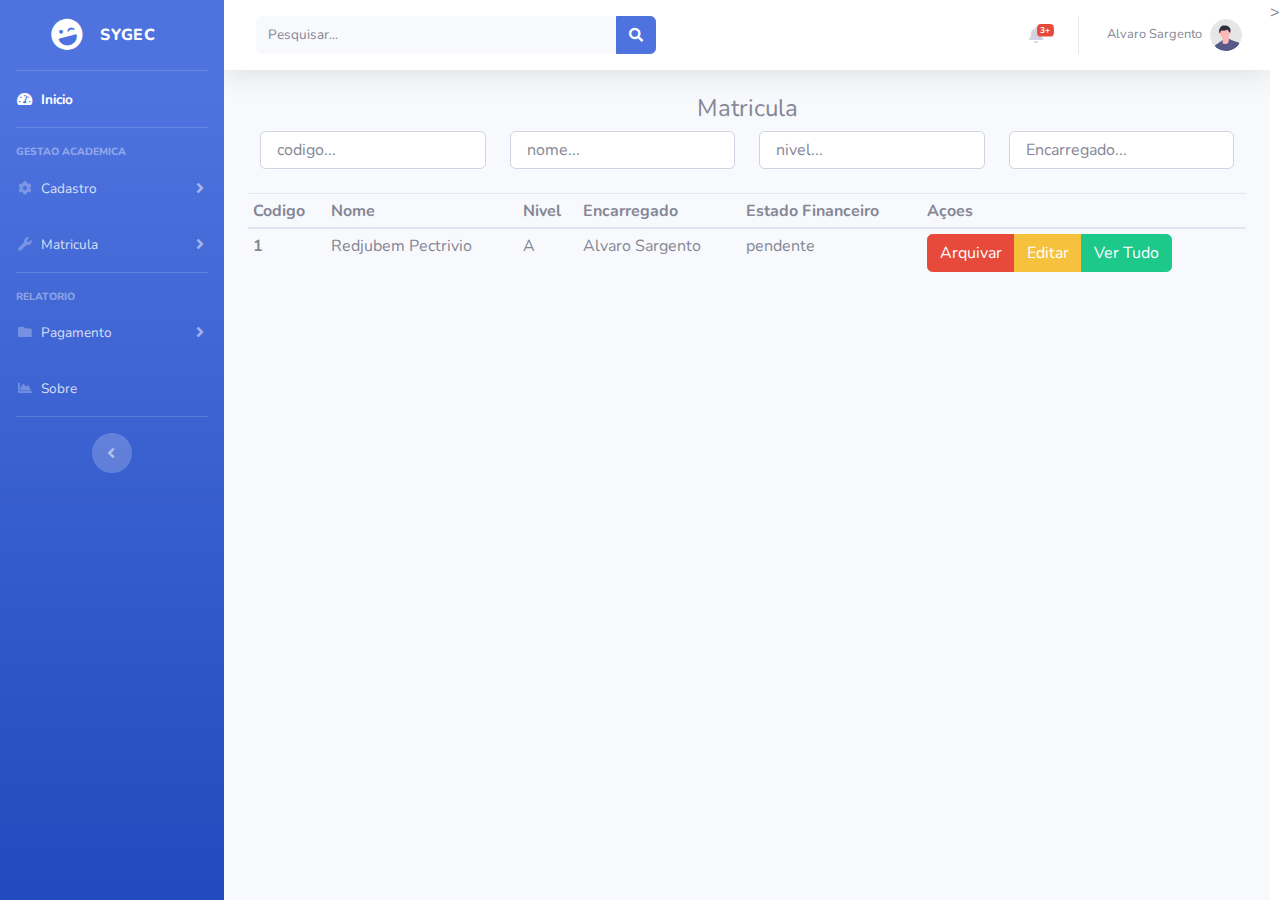
<file: app/frmMatricula.html>
<!DOCTYPE html>
<html lang="en">

<head>

    <meta charset="utf-8">
    <meta http-equiv="X-UA-Compatible" content="IE=edge">
    <meta name="viewport" content="width=device-width, initial-scale=1, shrink-to-fit=no">
    <meta name="description" content="">

    <title>Sygec - matricula</title>

    <!-- Custom fonts for this template-->
    <link href="vendor/fontawesome-free/css/all.min.css" rel="stylesheet" type="text/css">
    <link
        href="https://fonts.googleapis.com/css?family=Nunito:200,200i,300,300i,400,400i,600,600i,700,700i,800,800i,900,900i"
        rel="stylesheet">

    <!-- Custom styles for this template-->
    <link href="css/sb-admin-2.min.css" rel="stylesheet">

</head>

<body id="page-top">

    <!-- Page Wrapper -->
    <div id="wrapper">

        <!-- Sidebar -->
        <ul class="navbar-nav bg-gradient-primary sidebar sidebar-dark accordion" id="accordionSidebar">

            <!-- Sidebar - Brand -->
            <a class="sidebar-brand d-flex align-items-center justify-content-center" href="index.html">
                <div class="sidebar-brand-icon rotate-n-15">
                    <i class="fas fa-laugh-wink"></i>
                </div>
                <div class="sidebar-brand-text mx-3">Sygec</div>
            </a>

            <!-- Divider -->
            <hr class="sidebar-divider my-0">

            <!-- Nav Item - Dashboard -->
            <li class="nav-item active">
                <a class="nav-link" href="index.html">
                    <i class="fas fa-fw fa-tachometer-alt"></i>
                    <span>Inicio</span></a>
            </li>

            <!-- Divider -->
            <hr class="sidebar-divider">

            <!-- Heading -->
            <div class="sidebar-heading">
                Gestao Academica
            </div>

            <!-- Nav Item - Pages Collapse Menu -->
            <li class="nav-item">
                <a class="nav-link collapsed" href="#" data-toggle="collapse" data-target="#collapseTwo"
                    aria-expanded="true" aria-controls="collapseTwo">
                    <i class="fas fa-fw fa-cog"></i>
                    <span>Cadastro</span>
                </a>
                <div id="collapseTwo" class="collapse" aria-labelledby="headingTwo" data-parent="#accordionSidebar">
                    <div class="bg-white py-2 collapse-inner rounded">
                        <a class="collapse-item" href="" type="button" class="btn btn-primary" data-toggle="modal" data-target="#criancaModal" data-whatever="@mdo">Crianca</a>

                        <a class="collapse-item" href="" type="button" class="btn btn-primary" data-toggle="modal" data-target="#encarregadoModal" data-whatever="@mdo">Encarregado</a>

                        <a class="collapse-item" href="cards.html" type="button" class="btn btn-primary" data-toggle="modal" data-target="#funcionarioModal" data-whatever="@mdo">funcionario</a>

                        <a class="collapse-item" href="cards.html" type="button" class="btn btn-primary" data-toggle="modal" data-target="#nivelModal" data-whatever="@mdo">Nivel</a>

                        <a class="collapse-item" href="cards.html" type="button" class="btn btn-primary" data-toggle="modal" data-target="#categoriaFuncModal" data-whatever="@mdo">Categoria Funcionario</a>
                    </div>
                </div>
            </li>

            <!-- Nav Item - Utilities Collapse Menu -->
            <li class="nav-item">
                <a class="nav-link collapsed" href="frmMatricula.html" data-toggle="collapse" data-target="#collapseUtilities"
                    aria-expanded="true" aria-controls="collapseUtilities">
                    <i class="fas fa-fw fa-wrench"></i>
                    <span>Matricula</span>
                </a>
                <div id="collapseUtilities" class="collapse" aria-labelledby="headingUtilities"
                    data-parent="#accordionSidebar">
                    <div class="bg-white py-2 collapse-inner rounded">
                        <!-- <h6 class="collapse-header">Custom Utilities:</h6> -->
                        <a class="collapse-item" href="" type="button" class="btn btn-primary" data-toggle="modal" data-target="#matriculaModal" data-whatever="@mdo">Criar</a>
                        <a class="collapse-item" href="frmMatricula.html">Gerir</a>
                    </div>
                </div>
            </li>

            <!-- Divider -->
            <hr class="sidebar-divider">

            <!-- Heading -->
            <div class="sidebar-heading">
                Relatorio
            </div>

            <!-- Nav Item - Pages Collapse Menu -->
            <li class="nav-item">
                <a class="nav-link collapsed" href="#" data-toggle="collapse" data-target="#collapsePages"
                    aria-expanded="true" aria-controls="collapsePages">
                    <i class="fas fa-fw fa-folder"></i>
                    <span>Pagamento</span>
                </a>
                <div id="collapsePages" class="collapse" aria-labelledby="headingPages" data-parent="#accordionSidebar">
                    <div class="bg-white py-2 collapse-inner rounded">
                        <a class="collapse-item" href="frmPropina.html">Propina</a>
                    </div>
                </div>
            </li>

            <!-- Nav Item - Charts -->
            <li class="nav-item">
                <a class="nav-link" href="charts.html">
                    <i class="fas fa-fw fa-chart-area"></i>
                    <span>Sobre</span></a>
            </li>

            <!-- Divider -->
            <hr class="sidebar-divider d-none d-md-block">

            <!-- Sidebar Toggler (Sidebar) -->
            <div class="text-center d-none d-md-inline">
                <button class="rounded-circle border-0" id="sidebarToggle"></button>
            </div>

        </ul>
        <!-- End of Sidebar -->

        <!-- Content Wrapper -->
        <div id="content-wrapper" class="d-flex flex-column">

            <!-- Main Content -->
            <div id="content">

                <!-- Topbar -->
                <nav class="navbar navbar-expand navbar-light bg-white topbar mb-4 static-top shadow">

                    <!-- Sidebar Toggle (Topbar) -->
                    <button id="sidebarToggleTop" class="btn btn-link d-md-none rounded-circle mr-3">
                        <i class="fa fa-bars"></i>
                    </button>

                    <!-- Topbar Search -->
                    <form
                        class="d-none d-sm-inline-block form-inline mr-auto ml-md-3 my-2 my-md-0 mw-100 navbar-search">
                        <div class="input-group">
                            <input type="text" class="form-control bg-light border-0 small" placeholder="Pesquisar..."
                                aria-label="Search" aria-describedby="basic-addon2">
                            <div class="input-group-append">
                                <button class="btn btn-primary" type="button">
                                    <i class="fas fa-search fa-sm"></i>
                                </button>
                            </div>
                        </div>
                    </form>

                    <!-- Topbar Navbar -->
                    <ul class="navbar-nav ml-auto">

                        <!-- Nav Item - Search Dropdown (Visible Only XS) -->
                        <li class="nav-item dropdown no-arrow d-sm-none">
                            <a class="nav-link dropdown-toggle" href="#" id="searchDropdown" role="button"
                                data-toggle="dropdown" aria-haspopup="true" aria-expanded="false">
                                <i class="fas fa-search fa-fw"></i>
                            </a>
                            <!-- Dropdown - Messages -->
                            <div class="dropdown-menu dropdown-menu-right p-3 shadow animated--grow-in"
                                aria-labelledby="searchDropdown">
                                <form class="form-inline mr-auto w-100 navbar-search">
                                    <div class="input-group">
                                        <input type="text" class="form-control bg-light border-0 small"
                                            placeholder="Search for..." aria-label="Search"
                                            aria-describedby="basic-addon2">
                                        <div class="input-group-append">
                                            <button class="btn btn-primary" type="button">
                                                <i class="fas fa-search fa-sm"></i>
                                            </button>
                                        </div>
                                    </div>
                                </form>
                            </div>
                        </li>

                        <!-- Nav Item - Alerts -->
                        <li class="nav-item dropdown no-arrow mx-1">
                            <a class="nav-link dropdown-toggle" href="#" id="alertsDropdown" role="button"
                                data-toggle="dropdown" aria-haspopup="true" aria-expanded="false">
                                <i class="fas fa-bell fa-fw"></i>
                                <!-- Counter - Alerts -->
                                <span class="badge badge-danger badge-counter">3+</span>
                            </a>
                            <!-- Dropdown - Alerts -->
                            <div class="dropdown-list dropdown-menu dropdown-menu-right shadow animated--grow-in"
                                aria-labelledby="alertsDropdown">
                                <h6 class="dropdown-header">
                                    Alertas
                                </h6>
                                <a class="dropdown-item d-flex align-items-center" href="#">
                                    <div class="mr-3">
                                        <div class="icon-circle bg-primary">
                                            <i class="fas fa-file-alt text-white"></i>
                                        </div>
                                    </div>
                                    <div>
                                        <div class="small text-gray-500">Dezembro 12, 2019</div>
                                        <span class="font-weight-bold">ticongas</span>
                                    </div>
                                </a>
                                <a class="dropdown-item d-flex align-items-center" href="#">
                                    <div class="mr-3">
                                        <div class="icon-circle bg-success">
                                            <i class="fas fa-donate text-white"></i>
                                        </div>
                                    </div>
                                    <div>
                                        <div class="small text-gray-500">Dezembro 7, 2019</div>
                                        Nao tem pena
                                    </div>
                                </a>
                                <a class="dropdown-item d-flex align-items-center" href="#">
                                    <div class="mr-3">
                                        <div class="icon-circle bg-warning">
                                            <i class="fas fa-exclamation-triangle text-white"></i>
                                        </div>
                                    </div>
                                    <div>
                                        <div class="small text-gray-500">Dezembro 2, 2019</div>
                                        de ninguem
                                    </div>
                                </a>
                                <a class="dropdown-item text-center small text-gray-500" href="#">Ver Todos Alertas</a>
                            </div>
                        </li>

                        <div class="topbar-divider d-none d-sm-block"></div>

                        <!-- Nav Item - User Information -->
                        <li class="nav-item dropdown no-arrow">
                            <a class="nav-link dropdown-toggle" href="#" id="userDropdown" role="button"
                                data-toggle="dropdown" aria-haspopup="true" aria-expanded="false">
                                <span class="mr-2 d-none d-lg-inline text-gray-600 small">Alvaro Sargento</span>
                                <img class="img-profile rounded-circle"
                                    src="img/undraw_profile.svg">
                            </a>
                            <!-- Dropdown - User Information -->
                            <div class="dropdown-menu dropdown-menu-right shadow animated--grow-in"
                                aria-labelledby="userDropdown">
                                <a class="dropdown-item" href="#">
                                    <i class="fas fa-user fa-sm fa-fw mr-2 text-gray-400"></i>
                                    Perfil
                                </a>
                                <div class="dropdown-divider"></div>
                                <a class="dropdown-item" href="#" data-toggle="modal" data-target="#logoutModal">
                                    <i class="fas fa-sign-out-alt fa-sm fa-fw mr-2 text-gray-400"></i>
                                    Logout
                                </a>
                            </div>
                        </li>

                    </ul>

                </nav>
                <!-- End of Topbar -->

                <!-- Begin Page Content -->
                <div class="container">
                    <div class="row justify-content-center ">
                        <h4>Matricula</h4>
                    </div>
                    <div class="row mb-4">
                        <div class="container">
                          <div class="row">
                            <div class="col-sm">
                              <input type="search" id="form1" class="form-control" placeholder=" codigo..." />
                            </div>
                            <div class="col-sm">
                              <input type="search" id="form1" class="form-control" placeholder=" nome..." />
                            </div>
                            <div class="col-sm">
                              <input type="search" id="form1" class="form-control" placeholder=" nivel..." />
                            </div>
                            <div class="col-sm">
                              <input type="search" id="form1" class="form-control" placeholder=" Encarregado..." />
                            </div>
                          </div>
                        </div>
                    </div>      
                    <div class="row">
                        <div class="col-sm">
                          <table class="table table-sm">
                              <thead>
                                <tr>
                                  <th scope="col">Codigo</th>
                                  <th scope="col">Nome</th>
                                  <th scope="col">Nivel</th>
                                  <th scope="col">Encarregado</th>
                                  <th scope="col">Estado Financeiro</th>
                                  <th scope="col">Açoes</th>
                                </tr>
                              </thead>
                              <tbody>
                                <tr>
                                  <th scope="row">1</th>
                                  <td>Redjubem Pectrivio</td>
                                  <td>A</td>
                                  <td>Alvaro Sargento</td>
                                  <td>pendente</td>
                                  <td>
                                        <div class="btn-group" role="group" aria-label="Basic mixed styles example">
                                          <button type="button" class="btn btn-danger">Arquivar</button>
                                          <button type="button" class="btn btn-warning">Editar</button>
                                          <button type="button" class="btn btn-success">Ver Tudo</button>
                                        </div>
                                  </td>
                                </tr>
                              </tbody>
                            </table>
                        </div>
                      </div>
                    </div>
            <!-- End of Main Content -->

            <!-- Footer -->
            <!-- <footer class="sticky-footer bg-white">
                <div class="container my-auto">
                    <div class="copyright text-center my-auto">
                        <span>Copyright &copy; Your Website 2021</span>
                    </div>
                </div>
            </footer> -->
            <!-- End of Footer -->

        </div>
        <!-- End of Content Wrapper -->

    </div>
    <!-- End of Page Wrapper -->

    <!-- Scroll to Top Button-->
    <a class="scroll-to-top rounded" href="#page-top">
        <i class="fas fa-angle-up"></i>
    </a>

    <!-- Logout Modal-->
    <div class="modal fade" id="logoutModal" tabindex="-1" role="dialog" aria-labelledby="exampleModalLabel"
        aria-hidden="true">
        <div class="modal-dialog" role="document">
            <div class="modal-content">
                <div class="modal-header">
                    <h5 class="modal-title" id="exampleModalLabel">Ready to Leave?</h5>
                    <button class="close" type="button" data-dismiss="modal" aria-label="Close">
                        <span aria-hidden="true">×</span>
                    </button>
                </div>
                <div class="modal-body">Select "Logout" below if you are ready to end your current session.</div>
                <div class="modal-footer">
                    <button class="btn btn-secondary" type="button" data-dismiss="modal">Cancel</button>
                    <a class="btn btn-primary" href="login.html">Logout</a>
                </div>
            </div>
        </div>
    </div>

    <!-- Modals -->

    <!-- modal Funcionario -->
    <div class="modal fade" id="funcionarioModal" tabindex="-1" role="dialog" aria-labelledby="exampleModalLabel" aria-hidden="true">
      <div class="modal-dialog" role="document">
        <div class="modal-content">
          <div class="modal-header">
            <h5 class="modal-title" id="exampleModalLabel">Registar Funcionario</h5>
            <button type="button" class="close" data-dismiss="modal" aria-label="Close">
              <span aria-hidden="true">&times;</span>
            </button>
          </div>
          <div class="modal-body">
            <form method="post" action="./funcionario.php">
              <div class="form-group">
                  <label for="apelido" class="col-form-label">Apelido</label>
                  <input type="text" class="form-control" name="apelido" id="apelido">
                  <label for="nome" class="col-form-label">Nome</label>
                  <input type="text" class="form-control" name="nome" id="nome">
                  <label for="bi" class="col-form-label">Bilhete de Identidade</label>
                  <input type="text" class="form-control" name="bi" id="bi">
                  <label for="nacionalidade" class="col-form-label">Nacionalidade</label>
                  <input type="text" class="form-control" id="nacionalidade">
                  <label for="naturalidade" class="col-form-label">Naturalidade</label>
                  <input type="text" class="form-control" name="naturalidade" id="naturalidade">

                  <label for="sexo" class="col-form-label">Sexo</label>
                      <div class="form-check">
                          <input class="form-check-input" type="radio" name="masculino" id="masculino" value="option1" checked>
                          <label class="form-check-label" for="masculino">Masculino</label>
                      </div>
                      <div class="form-check">
                          <input class="form-check-input" type="radio" name="feminino" id="feminino" value="option2">
                          <label class="form-check-label" for="feminino">Femenino</label>
                      </div>
                  
                  <label for="data" class="col-form-label">Data de Nascimento</label>
                  <input type="date" class="form-control" id="data" name="data">
                  <label for="bairro" class="col-form-label">Bairro de residencia</label>
                  <input type="text" class="form-control" id="bairro" name="bairro">
                  <label for="avenida" class="col-form-label">Avenida</label>
                  <input type="text" class="form-control" id="avenida" name="avenida">
                  <label for="casa" class="col-form-label">Numero da casa</label>
                  <input type="text" class="form-control" id="casa" name="casa">
              </div>

              <div class="form-group">
                  <div class="dropdown">
                      <button class="btn btn-secondary dropdown-toggle" type="button" id="dropdownMenuButton2" data-bs-toggle="dropdown" aria-expanded="false">
                      categoria
                      </button>
                      <ul class="dropdown-menu dropdown-menu-dark" aria-labelledby="dropdownMenuButton2">
                          <li><a class="dropdown-item active" href="#">Action</a></li>
                      </ul>
                  </div>
              </div>
          </form>
          </div>
          <div class="modal-footer">
            <button type="button" class="btn btn-secondary" data-dismiss="modal">Fechar</button>
            <button type="button" class="btn btn-primary">Guardar</button>
          </div>
        </div>
      </div>
    </div>

    <!-- modal Crianca -->
    <div class="modal fade" id="criancaModal" tabindex="-1" role="dialog" aria-labelledby="exampleModalLabel" aria-hidden="true">
      <div class="modal-dialog" role="document">
        <div class="modal-content">
          <div class="modal-header">
            <h5 class="modal-title" id="exampleModalLabel">Registar Crianca</h5>
            <button type="button" class="close" data-dismiss="modal" aria-label="Close">
              <span aria-hidden="true">&times;</span>
            </button>
          </div>
          <div class="modal-body">
            <form method="post" action="./crianca.php">
              <div class="form-group">
                  <label for="apelidoC" class="col-form-label">Apelido</label>
                  <input type="text" class="form-control" id="apelidoC" name="apelidoC">
                  <label for="nomeC" class="col-form-label">Nome</label>
                  <input type="text" class="form-control" id="nomeC" name="nomeC">
                  <label for="biC" class="col-form-label">Bilhete de Identidade</label>
                  <input type="text" class="form-control" id="biC" name="biC">
                  <label for="nacionalidadeC" class="col-form-label">Nacionalidade</label>
                  <input type="text" class="form-control" id="nacionalidadeC" name="nacionalidadeC">
                  <label for="naturalidadeC" class="col-form-label">Naturalidade</label>
                  <input type="text" class="form-control" id="naturalidadeC" name="naturalidadeC">

                  <label for="bi-name" class="col-form-label">Sexo</label>
                      <div class="form-check">
                          <input class="form-check-input" type="radio" name="exampleRadios" id="exampleRadios1" value="option1" checked>
                          <label class="form-check-label" for="exampleRadios1">Masculino</label>
                      </div>
                      <div class="form-check">
                          <input class="form-check-input" type="radio" name="exampleRadios" id="exampleRadios2" value="option2">
                          <label class="form-check-label" for="exampleRadios2">Femenino</label>
                      </div>
                  
                  <label for="dataC" class="col-form-label">Data de Nascimento</label>
                  <input type="date" class="form-control" id="dataC" name="dataC">
                  <label for="bairroC" class="col-form-label">Bairro de residencia</label>
                  <input type="text" class="form-control" id="bairroC" name="bairroC">
                  <label for="avenidaC" class="col-form-label">Avenida</label>
                  <input type="text" class="form-control" id="avenidaC" name="avenidaC">
                  <label for="casaC" class="col-form-label">Numero da casa</label>
                  <input type="text" class="form-control" id="casaC" name="casaC">
              </div>
          </form>
          </div>
          <div class="modal-footer">
            <button type="button" class="btn btn-secondary" data-dismiss="modal">Fechar</button>
            <button type="button" class="btn btn-primary">Guardar</button>
          </div>
        </div>
      </div>
    </div>

    <!-- modal encarregado-->
    <div class="modal fade" id="encarregadoModal" tabindex="-1" role="dialog" aria-labelledby="exampleModalLabel" aria-hidden="true">
      <div class="modal-dialog" role="document">
        <div class="modal-content">
          <div class="modal-header">
            <h5 class="modal-title" id="exampleModalLabel">Registar encarregado</h5>
            <button type="button" class="close" data-dismiss="modal" aria-label="Close">
              <span aria-hidden="true">&times;</span>
            </button>
          </div>
          <div class="modal-body">
            <form method="post" action="./encarregado.php">
              <div class="form-group">
                  <label for="apelidoE" class="col-form-label">Apelido</label>
                  <input type="text" class="form-control" id="apelidoE" name="apelidoE">
                  <label for="nomeE" class="col-form-label">Nome</label>
                  <input type="text" class="form-control" id="nomeE" name="nomeE">
                  <label for="biE" class="col-form-label">Bilhete de Identidade</label>
                  <input type="text" class="form-control" id="biE" name="biE">
                  <label for="nacionalidadeE" class="col-form-label">Nacionalidade</label>
                  <input type="text" class="form-control" id="nacionalidadeE" name="nacionalidadeE">
                  <label for="naturalidadeE" class="col-form-label">Naturalidade</label>
                  <input type="text" class="form-control" id="naturalidadeE" name="naturalidadeE">

                  <label for="bi-name" class="col-form-label">Sexo</label>
                      <div class="form-check">
                          <input class="form-check-input" type="radio" name="exampleRadios" id="exampleRadios1" value="option1" checked>
                          <label class="form-check-label" for="exampleRadios1">Masculino</label>
                      </div>
                      <div class="form-check">
                          <input class="form-check-input" type="radio" name="exampleRadios" id="exampleRadios2" value="option2">
                          <label class="form-check-label" for="exampleRadios2">Femenino</label>
                      </div>
                  
                  <label for="dataE" class="col-form-label">Data de Nascimento</label>
                  <input type="date" class="form-control" id="dataE" name="dataE">
                  <label for="bairroE" class="col-form-label">Bairro de residencia</label>
                  <input type="text" class="form-control" id="bairroE" name="bairroE">
                  <label for="avenidaE" class="col-form-label">Avenida</label>
                  <input type="text" class="form-control" id="avenidaE" name="avenidaE">
                  <label for="casaE" class="col-form-label">Numero da casa</label>
                  <input type="text" class="form-control" id="casaE" name="casaE">
              </div>
          </form>
          </div>
          <div class="modal-footer">
            <button type="button" class="btn btn-secondary" data-dismiss="modal">Fechar</button>
            <button type="button" class="btn btn-primary">Guardar</button>
          </div>
        </div>
      </div>
    </div>

    <!-- modal Categotia Funcionario -->
    <div class="modal fade" id="categoriaFuncModal" tabindex="-1" role="dialog" aria-labelledby="exampleModalLabel" aria-hidden="true">
      <div class="modal-dialog" role="document">
        <div class="modal-content">
          <div class="modal-header">
            <h5 class="modal-title" id="exampleModalLabel">Registar Categotia Funciuonario</h5>
            <button type="button" class="close" data-dismiss="modal" aria-label="Close">
              <span aria-hidden="true">&times;</span>
            </button>
          </div>
          <div class="modal-body">
            <form>
              <div class="form-group">
                <label for="recipient-name" class="col-form-label">Nome</label>
                <input type="text" class="form-control" id="recipient-name">
              </div>
              <div class="form-group">
                <label for="message-text" class="col-form-label">Descricao:</label>
                <textarea class="form-control" id="message-text"></textarea>
              </div>
            </form>
          </div>
          <div class="modal-footer">
            <button type="button" class="btn btn-secondary" data-dismiss="modal">Fechar</button>
            <button type="button" class="btn btn-primary">Guardar</button>
          </div>
        </div>
      </div>
    </div>

    <!-- modal Nivel -->
    <div class="modal fade" id="nivelModal" tabindex="-1" role="dialog" aria-labelledby="exampleModalLabel" aria-hidden="true">
      <div class="modal-dialog" role="document">
        <div class="modal-content">
          <div class="modal-header">
            <h5 class="modal-title" id="exampleModalLabel">Registar Niveis de matricula</h5>
            <button type="button" class="close" data-dismiss="modal" aria-label="Close">
              <span aria-hidden="true">&times;</span>
            </button>
          </div>
          <div class="modal-body">
            <form>
              <div class="form-group">
                <label for="recipient-name" class="col-form-label">Nome</label>
                <input type="text" class="form-control" id="recipient-name">
              </div>
              <div class="form-group">
                <label for="message-text" class="col-form-label">Descricao:</label>
                <textarea class="form-control" id="message-text"></textarea>
              </div>
            </form>
          </div>
          <div class="modal-footer">
            <button type="button" class="btn btn-secondary" data-dismiss="modal">Fechar</button>
            <button type="button" class="btn btn-primary">Guardar</button>
          </div>
        </div>
      </div>
    </div>

    <!-- modal matricula -->
    <div class="modal fade" id="matriculaModal" tabindex="-1" role="dialog" aria-labelledby="exampleModalLabel" aria-hidden="true">
      <div class="modal-dialog" role="document">
        <div class="modal-content">
          <div class="modal-header">
            <h5 class="modal-title" id="exampleModalLabel">Matricular</h5>
            <button type="button" class="close" data-dismiss="modal" aria-label="Close">
              <span aria-hidden="true">&times;</span>
            </button>
          </div>
          <div class="modal-body">
            <form>
                <div class="form-group">
                    <label for="cod-name" class="col-form-label">codigo</label>
                    <input type="text" class="form-control" id="cod-name">
                    <label for="nome-name" class="col-form-label">Nome</label>
                    <input type="text" class="form-control" id="nome-name">
                    <div class="form-group">
                        <div class="dropdown m-3">
                            <button class="btn btn-secondary dropdown-toggle" type="button" id="dropdownMenuButton2" data-bs-toggle="dropdown" aria-expanded="false">
                            Nivel
                            </button>
                            <ul class="dropdown-menu dropdown-menu-dark" aria-labelledby="dropdownMenuButton2">
                                <li><a class="dropdown-item active" href="#">Action</a></li>
                            </ul>
                        </div>
                    </div>
                </div>
            </form>
          </div>
          <div class="modal-footer">
            <button type="button" class="btn btn-secondary" data-dismiss="modal">Fechar</button>
            <button type="button" class="btn btn-primary">Guardar</button>
          </div>
        </div>
      </div>
    </div>

    <!-- Bootstrap core JavaScript-->
    <script src="vendor/jquery/jquery.min.js"></script>
    <script src="vendor/bootstrap/js/bootstrap.bundle.min.js"></script>

    <!-- Core plugin JavaScript-->
    <script src="vendor/jquery-easing/jquery.easing.min.js"></script>

    <!-- Custom scripts for all pages-->
    <script src="js/sb-admin-2.min.js"></script>>

</body>

</html>
</file>
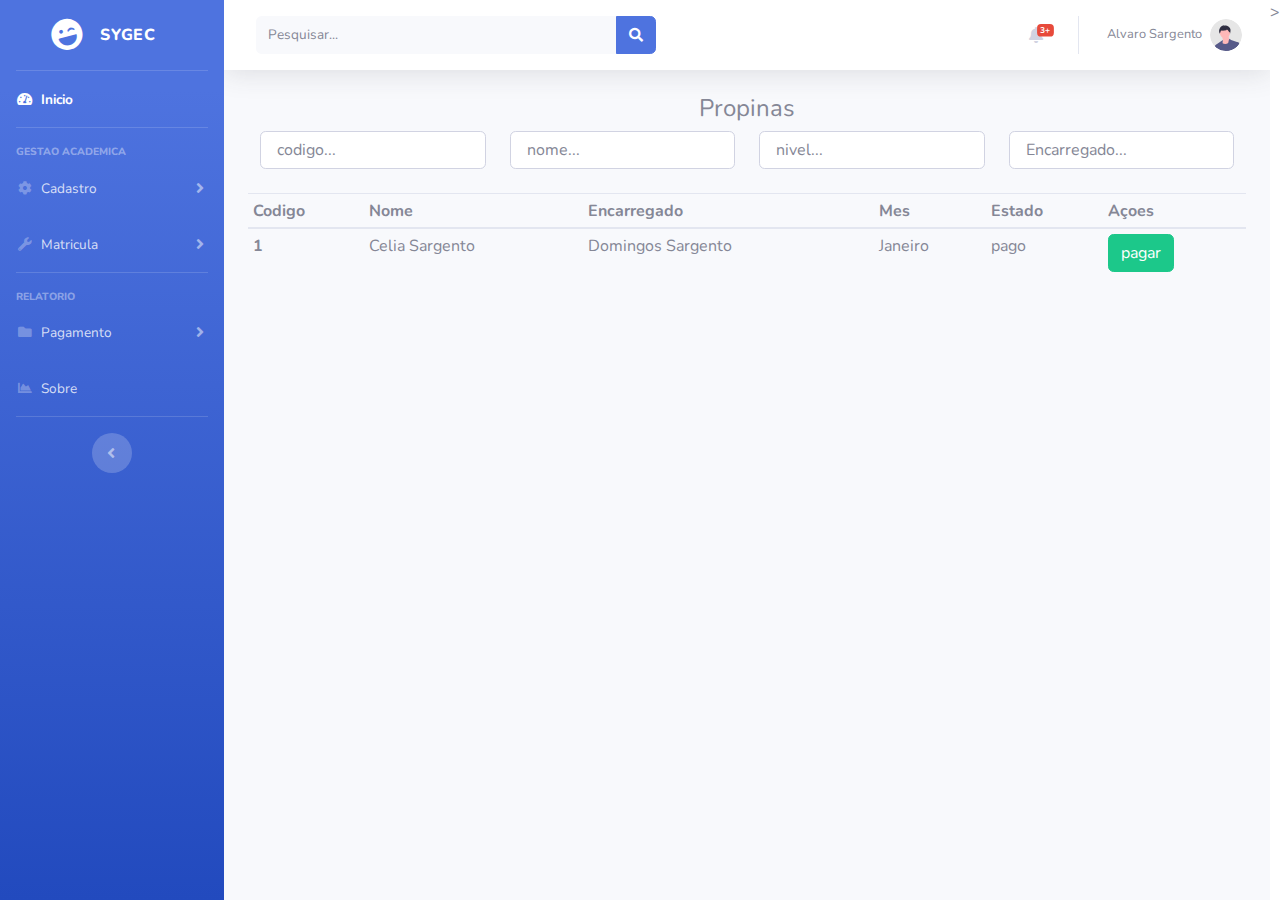
<file: app/frmPropina.html>
<!DOCTYPE html>
<html lang="en">

<head>

    <meta charset="utf-8">
    <meta http-equiv="X-UA-Compatible" content="IE=edge">
    <meta name="viewport" content="width=device-width, initial-scale=1, shrink-to-fit=no">
    <meta name="description" content="">

    <title>Sygec - matricula</title>

    <!-- Custom fonts for this template-->
    <link href="vendor/fontawesome-free/css/all.min.css" rel="stylesheet" type="text/css">
    <link
        href="https://fonts.googleapis.com/css?family=Nunito:200,200i,300,300i,400,400i,600,600i,700,700i,800,800i,900,900i"
        rel="stylesheet">

    <!-- Custom styles for this template-->
    <link href="css/sb-admin-2.min.css" rel="stylesheet">

</head>

<body id="page-top">

    <!-- Page Wrapper -->
    <div id="wrapper">

        <!-- Sidebar -->
        <ul class="navbar-nav bg-gradient-primary sidebar sidebar-dark accordion" id="accordionSidebar">

            <!-- Sidebar - Brand -->
            <a class="sidebar-brand d-flex align-items-center justify-content-center" href="index.html">
                <div class="sidebar-brand-icon rotate-n-15">
                    <i class="fas fa-laugh-wink"></i>
                </div>
                <div class="sidebar-brand-text mx-3">Sygec</div>
            </a>

            <!-- Divider -->
            <hr class="sidebar-divider my-0">

            <!-- Nav Item - Dashboard -->
            <li class="nav-item active">
                <a class="nav-link" href="index.html">
                    <i class="fas fa-fw fa-tachometer-alt"></i>
                    <span>Inicio</span></a>
            </li>

            <!-- Divider -->
            <hr class="sidebar-divider">

            <!-- Heading -->
            <div class="sidebar-heading">
                Gestao Academica
            </div>

            <!-- Nav Item - Pages Collapse Menu -->
            <li class="nav-item">
                <a class="nav-link collapsed" href="#" data-toggle="collapse" data-target="#collapseTwo"
                    aria-expanded="true" aria-controls="collapseTwo">
                    <i class="fas fa-fw fa-cog"></i>
                    <span>Cadastro</span>
                </a>
                <div id="collapseTwo" class="collapse" aria-labelledby="headingTwo" data-parent="#accordionSidebar">
                    <div class="bg-white py-2 collapse-inner rounded">
                        <a class="collapse-item" href="" type="button" class="btn btn-primary" data-toggle="modal" data-target="#criancaModal" data-whatever="@mdo">Crianca</a>

                        <a class="collapse-item" href="" type="button" class="btn btn-primary" data-toggle="modal" data-target="#encarregadoModal" data-whatever="@mdo">Encarregado</a>

                        <a class="collapse-item" href="cards.html" type="button" class="btn btn-primary" data-toggle="modal" data-target="#funcionarioModal" data-whatever="@mdo">funcionario</a>

                        <a class="collapse-item" href="cards.html" type="button" class="btn btn-primary" data-toggle="modal" data-target="#nivelModal" data-whatever="@mdo">Nivel</a>

                        <a class="collapse-item" href="cards.html" type="button" class="btn btn-primary" data-toggle="modal" data-target="#categoriaFuncModal" data-whatever="@mdo">Categoria Funcionario</a>
                    </div>
                </div>
            </li>

            <!-- Nav Item - Utilities Collapse Menu -->
            <li class="nav-item">
                <a class="nav-link collapsed" href="#" data-toggle="collapse" data-target="#collapseUtilities"
                    aria-expanded="true" aria-controls="collapseUtilities">
                    <i class="fas fa-fw fa-wrench"></i>
                    <span>Matricula</span>
                </a>
                <div id="collapseUtilities" class="collapse" aria-labelledby="headingUtilities"
                    data-parent="#accordionSidebar">
                    <div class="bg-white py-2 collapse-inner rounded">
                        <!-- <h6 class="collapse-header">Custom Utilities:</h6> -->
                        <a class="collapse-item" href="" type="button" class="btn btn-primary" data-toggle="modal" data-target="#matriculaModal" data-whatever="@mdo">Criar</a>
                        <a class="collapse-item" href="frmMatricula.html">Gerir</a>
                    </div>
                </div>
            </li>

            <!-- Divider -->
            <hr class="sidebar-divider">

            <!-- Heading -->
            <div class="sidebar-heading">
                Relatorio
            </div>

            <!-- Nav Item - Pages Collapse Menu -->
            <li class="nav-item">
                <a class="nav-link collapsed" href="#" data-toggle="collapse" data-target="#collapsePages"
                    aria-expanded="true" aria-controls="collapsePages">
                    <i class="fas fa-fw fa-folder"></i>
                    <span>Pagamento</span>
                </a>
                <div id="collapsePages" class="collapse" aria-labelledby="headingPages" data-parent="#accordionSidebar">
                    <div class="bg-white py-2 collapse-inner rounded">
                        <a class="collapse-item" href="frmPropina.html">Propina</a>
                    </div>
                </div>
            </li>

            <!-- Nav Item - Charts -->
            <li class="nav-item">
                <a class="nav-link" href="charts.html">
                    <i class="fas fa-fw fa-chart-area"></i>
                    <span>Sobre</span></a>
            </li>

            <!-- Divider -->
            <hr class="sidebar-divider d-none d-md-block">

            <!-- Sidebar Toggler (Sidebar) -->
            <div class="text-center d-none d-md-inline">
                <button class="rounded-circle border-0" id="sidebarToggle"></button>
            </div>

        </ul>
        <!-- End of Sidebar -->

        <!-- Content Wrapper -->
        <div id="content-wrapper" class="d-flex flex-column">

            <!-- Main Content -->
            <div id="content">

                <!-- Topbar -->
                <nav class="navbar navbar-expand navbar-light bg-white topbar mb-4 static-top shadow">

                    <!-- Sidebar Toggle (Topbar) -->
                    <button id="sidebarToggleTop" class="btn btn-link d-md-none rounded-circle mr-3">
                        <i class="fa fa-bars"></i>
                    </button>

                    <!-- Topbar Search -->
                    <form
                        class="d-none d-sm-inline-block form-inline mr-auto ml-md-3 my-2 my-md-0 mw-100 navbar-search">
                        <div class="input-group">
                            <input type="text" class="form-control bg-light border-0 small" placeholder="Pesquisar..."
                                aria-label="Search" aria-describedby="basic-addon2">
                            <div class="input-group-append">
                                <button class="btn btn-primary" type="button">
                                    <i class="fas fa-search fa-sm"></i>
                                </button>
                            </div>
                        </div>
                    </form>

                    <!-- Topbar Navbar -->
                    <ul class="navbar-nav ml-auto">

                        <!-- Nav Item - Search Dropdown (Visible Only XS) -->
                        <li class="nav-item dropdown no-arrow d-sm-none">
                            <a class="nav-link dropdown-toggle" href="#" id="searchDropdown" role="button"
                                data-toggle="dropdown" aria-haspopup="true" aria-expanded="false">
                                <i class="fas fa-search fa-fw"></i>
                            </a>
                            <!-- Dropdown - Messages -->
                            <div class="dropdown-menu dropdown-menu-right p-3 shadow animated--grow-in"
                                aria-labelledby="searchDropdown">
                                <form class="form-inline mr-auto w-100 navbar-search">
                                    <div class="input-group">
                                        <input type="text" class="form-control bg-light border-0 small"
                                            placeholder="Search for..." aria-label="Search"
                                            aria-describedby="basic-addon2">
                                        <div class="input-group-append">
                                            <button class="btn btn-primary" type="button">
                                                <i class="fas fa-search fa-sm"></i>
                                            </button>
                                        </div>
                                    </div>
                                </form>
                            </div>
                        </li>

                        <!-- Nav Item - Alerts -->
                        <li class="nav-item dropdown no-arrow mx-1">
                            <a class="nav-link dropdown-toggle" href="#" id="alertsDropdown" role="button"
                                data-toggle="dropdown" aria-haspopup="true" aria-expanded="false">
                                <i class="fas fa-bell fa-fw"></i>
                                <!-- Counter - Alerts -->
                                <span class="badge badge-danger badge-counter">3+</span>
                            </a>
                            <!-- Dropdown - Alerts -->
                            <div class="dropdown-list dropdown-menu dropdown-menu-right shadow animated--grow-in"
                                aria-labelledby="alertsDropdown">
                                <h6 class="dropdown-header">
                                    Alertas
                                </h6>
                                <a class="dropdown-item d-flex align-items-center" href="#">
                                    <div class="mr-3">
                                        <div class="icon-circle bg-primary">
                                            <i class="fas fa-file-alt text-white"></i>
                                        </div>
                                    </div>
                                    <div>
                                        <div class="small text-gray-500">Dezembro 12, 2019</div>
                                        <span class="font-weight-bold">ticongas</span>
                                    </div>
                                </a>
                                <a class="dropdown-item d-flex align-items-center" href="#">
                                    <div class="mr-3">
                                        <div class="icon-circle bg-success">
                                            <i class="fas fa-donate text-white"></i>
                                        </div>
                                    </div>
                                    <div>
                                        <div class="small text-gray-500">Dezembro 7, 2019</div>
                                        Nao tem pena
                                    </div>
                                </a>
                                <a class="dropdown-item d-flex align-items-center" href="#">
                                    <div class="mr-3">
                                        <div class="icon-circle bg-warning">
                                            <i class="fas fa-exclamation-triangle text-white"></i>
                                        </div>
                                    </div>
                                    <div>
                                        <div class="small text-gray-500">Dezembro 2, 2019</div>
                                        de ninguem
                                    </div>
                                </a>
                                <a class="dropdown-item text-center small text-gray-500" href="#">Ver Todos Alertas</a>
                            </div>
                        </li>

                        <div class="topbar-divider d-none d-sm-block"></div>

                        <!-- Nav Item - User Information -->
                        <li class="nav-item dropdown no-arrow">
                            <a class="nav-link dropdown-toggle" href="#" id="userDropdown" role="button"
                                data-toggle="dropdown" aria-haspopup="true" aria-expanded="false">
                                <span class="mr-2 d-none d-lg-inline text-gray-600 small">Alvaro Sargento</span>
                                <img class="img-profile rounded-circle"
                                    src="img/undraw_profile.svg">
                            </a>
                            <!-- Dropdown - User Information -->
                            <div class="dropdown-menu dropdown-menu-right shadow animated--grow-in"
                                aria-labelledby="userDropdown">
                                <a class="dropdown-item" href="#">
                                    <i class="fas fa-user fa-sm fa-fw mr-2 text-gray-400"></i>
                                    Perfil
                                </a>
                                <div class="dropdown-divider"></div>
                                <a class="dropdown-item" href="#" data-toggle="modal" data-target="#logoutModal">
                                    <i class="fas fa-sign-out-alt fa-sm fa-fw mr-2 text-gray-400"></i>
                                    Logout
                                </a>
                            </div>
                        </li>

                    </ul>

                </nav>
                <!-- End of Topbar -->

                <!-- Begin Page Content -->
                <div class="container">
                    <div class="row justify-content-center ">
                        <h4>Propinas</h4>
                    </div>
                    <div class="row mb-4">
                        <div class="container">
                          <div class="row">
                            <div class="col-sm">
                              <input type="search" id="form1" class="form-control" placeholder=" codigo..." />
                            </div>
                            <div class="col-sm">
                              <input type="search" id="form1" class="form-control" placeholder=" nome..." />
                            </div>
                            <div class="col-sm">
                              <input type="search" id="form1" class="form-control" placeholder=" nivel..." />
                            </div>
                            <div class="col-sm">
                              <input type="search" id="form1" class="form-control" placeholder=" Encarregado..." />
                            </div>
                          </div>
                        </div>
                    </div>      
                    <div class="row">
                        <div class="col-sm">
                          <table class="table table-sm">
                              <thead>
                                <tr>
                                  <th scope="col">Codigo</th>
                                  <th scope="col">Nome</th>
                                  <th scope="col">Encarregado</th>
                                  <th scope="col">Mes</th>
                                  <th scope="col">Estado</th>
                                  <th scope="col">Açoes</th>
                                </tr>
                              </thead>
                              <tbody>
                                <tr>
                                  <th scope="row">1</th>
                                  <td>Celia Sargento</td>
                                  <td>Domingos Sargento</td>
                                  <td>Janeiro</td>
                                  <td>pago</td>
                                  <td>
                                        <div class="btn-group" role="group" aria-label="Basic mixed styles example">
                                          <button type="button" class="btn btn-success">pagar</button>
                                        </div>
                                  </td>
                                </tr>
                              </tbody>
                            </table>
                        </div>
                      </div>
                    </div>
            <!-- End of Main Content -->

            <!-- Footer -->
            <!-- <footer class="sticky-footer bg-white">
                <div class="container my-auto">
                    <div class="copyright text-center my-auto">
                        <span>Copyright &copy; Your Website 2021</span>
                    </div>
                </div>
            </footer> -->
            <!-- End of Footer -->

        </div>
        <!-- End of Content Wrapper -->

    </div>
    <!-- End of Page Wrapper -->

    <!-- Scroll to Top Button-->
    <a class="scroll-to-top rounded" href="#page-top">
        <i class="fas fa-angle-up"></i>
    </a>

    <!-- Logout Modal-->
    <div class="modal fade" id="logoutModal" tabindex="-1" role="dialog" aria-labelledby="exampleModalLabel"
        aria-hidden="true">
        <div class="modal-dialog" role="document">
            <div class="modal-content">
                <div class="modal-header">
                    <h5 class="modal-title" id="exampleModalLabel">Ready to Leave?</h5>
                    <button class="close" type="button" data-dismiss="modal" aria-label="Close">
                        <span aria-hidden="true">×</span>
                    </button>
                </div>
                <div class="modal-body">Select "Logout".</div>
                <div class="modal-footer">
                    <button class="btn btn-secondary" type="button" data-dismiss="modal">Cancel</button>
                    <a class="btn btn-primary" href="login.html">Logout</a>
                </div>
            </div>
        </div>
    </div>

    <!-- Modals -->

    <!-- modal Funcionario -->
    <div class="modal fade" id="funcionarioModal" tabindex="-1" role="dialog" aria-labelledby="exampleModalLabel" aria-hidden="true">
      <div class="modal-dialog" role="document">
        <div class="modal-content">
          <div class="modal-header">
            <h5 class="modal-title" id="exampleModalLabel">Registar Funcionario</h5>
            <button type="button" class="close" data-dismiss="modal" aria-label="Close">
              <span aria-hidden="true">&times;</span>
            </button>
          </div>
          <div class="modal-body">
            <form method="post" action="./funcionario.php">
              <div class="form-group">
                  <label for="apelido" class="col-form-label">Apelido</label>
                  <input type="text" class="form-control" name="apelido" id="apelido">
                  <label for="nome" class="col-form-label">Nome</label>
                  <input type="text" class="form-control" name="nome" id="nome">
                  <label for="bi" class="col-form-label">Bilhete de Identidade</label>
                  <input type="text" class="form-control" name="bi" id="bi">
                  <label for="nacionalidade" class="col-form-label">Nacionalidade</label>
                  <input type="text" class="form-control" id="nacionalidade">
                  <label for="naturalidade" class="col-form-label">Naturalidade</label>
                  <input type="text" class="form-control" name="naturalidade" id="naturalidade">

                  <label for="sexo" class="col-form-label">Sexo</label>
                      <div class="form-check">
                          <input class="form-check-input" type="radio" name="masculino" id="masculino" value="option1" checked>
                          <label class="form-check-label" for="masculino">Masculino</label>
                      </div>
                      <div class="form-check">
                          <input class="form-check-input" type="radio" name="feminino" id="feminino" value="option2">
                          <label class="form-check-label" for="feminino">Femenino</label>
                      </div>
                  
                  <label for="data" class="col-form-label">Data de Nascimento</label>
                  <input type="date" class="form-control" id="data" name="data">
                  <label for="bairro" class="col-form-label">Bairro de residencia</label>
                  <input type="text" class="form-control" id="bairro" name="bairro">
                  <label for="avenida" class="col-form-label">Avenida</label>
                  <input type="text" class="form-control" id="avenida" name="avenida">
                  <label for="casa" class="col-form-label">Numero da casa</label>
                  <input type="text" class="form-control" id="casa" name="casa">
              </div>

              <div class="form-group">
                  <div class="dropdown">
                      <button class="btn btn-secondary dropdown-toggle" type="button" id="dropdownMenuButton2" data-bs-toggle="dropdown" aria-expanded="false">
                      categoria
                      </button>
                      <ul class="dropdown-menu dropdown-menu-dark" aria-labelledby="dropdownMenuButton2">
                          <li><a class="dropdown-item active" href="#">Action</a></li>
                      </ul>
                  </div>
              </div>
              <div class="modal-footer">
                <button type="button" class="btn btn-secondary" data-dismiss="modal">Fechar</button>
                <button type="submit" class="btn btn-primary">Guardar</button>
              </div>
          </form>
          </div>
          
        </div>
      </div>
    </div>

    <!-- modal Crianca -->
    <div class="modal fade" id="criancaModal" tabindex="-1" role="dialog" aria-labelledby="exampleModalLabel" aria-hidden="true">
      <div class="modal-dialog" role="document">
        <div class="modal-content">
          <div class="modal-header">
            <h5 class="modal-title" id="exampleModalLabel">Registar Crianca</h5>
            <button type="button" class="close" data-dismiss="modal" aria-label="Close">
              <span aria-hidden="true">&times;</span>
            </button>
          </div>
          <div class="modal-body">
            <form method="post" action="./crianca.php">
              <div class="form-group">
                  <label for="apelidoC" class="col-form-label">Apelido</label>
                  <input type="text" class="form-control" id="apelidoC" name="apelidoC">
                  <label for="nomeC" class="col-form-label">Nome</label>
                  <input type="text" class="form-control" id="nomeC" name="nomeC">
                  <label for="biC" class="col-form-label">Bilhete de Identidade</label>
                  <input type="text" class="form-control" id="biC" name="biC">
                  <label for="nacionalidadeC" class="col-form-label">Nacionalidade</label>
                  <input type="text" class="form-control" id="nacionalidadeC" name="nacionalidadeC">
                  <label for="naturalidadeC" class="col-form-label">Naturalidade</label>
                  <input type="text" class="form-control" id="naturalidadeC" name="naturalidadeC">

                  <label for="bi-name" class="col-form-label">Sexo</label>
                      <div class="form-check">
                          <input class="form-check-input" type="radio" name="exampleRadios" id="exampleRadios1" value="option1" checked>
                          <label class="form-check-label" for="exampleRadios1">Masculino</label>
                      </div>
                      <div class="form-check">
                          <input class="form-check-input" type="radio" name="exampleRadios" id="exampleRadios2" value="option2">
                          <label class="form-check-label" for="exampleRadios2">Femenino</label>
                      </div>
                  
                  <label for="dataC" class="col-form-label">Data de Nascimento</label>
                  <input type="date" class="form-control" id="dataC" name="dataC">
                  <label for="bairroC" class="col-form-label">Bairro de residencia</label>
                  <input type="text" class="form-control" id="bairroC" name="bairroC">
                  <label for="avenidaC" class="col-form-label">Avenida</label>
                  <input type="text" class="form-control" id="avenidaC" name="avenidaC">
                  <label for="casaC" class="col-form-label">Numero da casa</label>
                  <input type="text" class="form-control" id="casaC" name="casaC">
              </div>
              <div class="modal-footer">
                <button type="button" class="btn btn-secondary" data-dismiss="modal">Fechar</button>
                <button type="submit" class="btn btn-primary">Guardar</button>
              </div>
          </form>
          </div>
          
        </div>
      </div>
    </div>

    <!-- modal encarregado-->
    <div class="modal fade" id="encarregadoModal" tabindex="-1" role="dialog" aria-labelledby="exampleModalLabel" aria-hidden="true">
      <div class="modal-dialog" role="document">
        <div class="modal-content">
          <div class="modal-header">
            <h5 class="modal-title" id="exampleModalLabel">Registar encarregado</h5>
            <button type="button" class="close" data-dismiss="modal" aria-label="Close">
              <span aria-hidden="true">&times;</span>
            </button>
          </div>
          <div class="modal-body">
            <form method="post" action="./encarregado.php">
              <div class="form-group">
                  <label for="apelidoE" class="col-form-label">Apelido</label>
                  <input type="text" class="form-control" id="apelidoE" name="apelidoE">
                  <label for="nomeE" class="col-form-label">Nome</label>
                  <input type="text" class="form-control" id="nomeE" name="nomeE">
                  <label for="biE" class="col-form-label">Bilhete de Identidade</label>
                  <input type="text" class="form-control" id="biE" name="biE">
                  <label for="nacionalidadeE" class="col-form-label">Nacionalidade</label>
                  <input type="text" class="form-control" id="nacionalidadeE" name="nacionalidadeE">
                  <label for="naturalidadeE" class="col-form-label">Naturalidade</label>
                  <input type="text" class="form-control" id="naturalidadeE" name="naturalidadeE">

                  <label for="bi-name" class="col-form-label">Sexo</label>
                      <div class="form-check">
                          <input class="form-check-input" type="radio" name="exampleRadios" id="exampleRadios1" value="option1" checked>
                          <label class="form-check-label" for="exampleRadios1">Masculino</label>
                      </div>
                      <div class="form-check">
                          <input class="form-check-input" type="radio" name="exampleRadios" id="exampleRadios2" value="option2">
                          <label class="form-check-label" for="exampleRadios2">Femenino</label>
                      </div>
                  
                  <label for="dataE" class="col-form-label">Data de Nascimento</label>
                  <input type="date" class="form-control" id="dataE" name="dataE">
                  <label for="bairroE" class="col-form-label">Bairro de residencia</label>
                  <input type="text" class="form-control" id="bairroE" name="bairroE">
                  <label for="avenidaE" class="col-form-label">Avenida</label>
                  <input type="text" class="form-control" id="avenidaE" name="avenidaE">
                  <label for="casaE" class="col-form-label">Numero da casa</label>
                  <input type="text" class="form-control" id="casaE" name="casaE">
              </div>
              <div class="modal-footer">
                <button type="button" class="btn btn-secondary" data-dismiss="modal">Fechar</button>
                <button type="submit" class="btn btn-primary">Guardar</button>
              </div>
          </form>
          </div>
          
        </div>
      </div>
    </div>

    <!-- modal Categotia Funcionario -->
    <div class="modal fade" id="categoriaFuncModal" tabindex="-1" role="dialog" aria-labelledby="exampleModalLabel" aria-hidden="true">
      <div class="modal-dialog" role="document">
        <div class="modal-content">
          <div class="modal-header">
            <h5 class="modal-title" id="exampleModalLabel">Registar Categotia Funciuonario</h5>
            <button type="button" class="close" data-dismiss="modal" aria-label="Close">
              <span aria-hidden="true">&times;</span>
            </button>
          </div>
          <div class="modal-body">
            <form>
              <div class="form-group">
                <label for="recipient-name" class="col-form-label">Nome</label>
                <input type="text" class="form-control" id="recipient-name">
              </div>
              <div class="form-group">
                <label for="message-text" class="col-form-label">Descricao:</label>
                <textarea class="form-control" id="message-text"></textarea>
              </div>
              <div class="modal-footer">
                <button type="button" class="btn btn-secondary" data-dismiss="modal">Fechar</button>
                <button type="submit" class="btn btn-primary">Guardar</button>
              </div>
            </form>
          </div>
          
        </div>
      </div>
    </div>

    <!-- modal Nivel -->
    <div class="modal fade" id="nivelModal" tabindex="-1" role="dialog" aria-labelledby="exampleModalLabel" aria-hidden="true">
      <div class="modal-dialog" role="document">
        <div class="modal-content">
          <div class="modal-header">
            <h5 class="modal-title" id="exampleModalLabel">Registar Niveis de matricula</h5>
            <button type="button" class="close" data-dismiss="modal" aria-label="Close">
              <span aria-hidden="true">&times;</span>
            </button>
          </div>
          <div class="modal-body">
            <form>
              <div class="form-group">
                <label for="recipient-name" class="col-form-label">Nome</label>
                <input type="text" class="form-control" id="recipient-name">
              </div>
              <div class="form-group">
                <label for="message-text" class="col-form-label">Descricao:</label>
                <textarea class="form-control" id="message-text"></textarea>
              </div>
              <div class="modal-footer">
                <button type="button" class="btn btn-secondary" data-dismiss="modal">Fechar</button>
                <button type="submit" class="btn btn-primary">Guardar</button>
              </div>
            </form>
          </div>
          
        </div>
      </div>
    </div>

    <!-- modal matricula -->
    <div class="modal fade" id="matriculaModal" tabindex="-1" role="dialog" aria-labelledby="exampleModalLabel" aria-hidden="true">
      <div class="modal-dialog" role="document">
        <div class="modal-content">
          <div class="modal-header">
            <h5 class="modal-title" id="exampleModalLabel">Matricular</h5>
            <button type="button" class="close" data-dismiss="modal" aria-label="Close">
              <span aria-hidden="true">&times;</span>
            </button>
          </div>
          <div class="modal-body">
            <form>
                <div class="form-group">
                    <label for="cod-name" class="col-form-label">codigo</label>
                    <input type="text" class="form-control" id="cod-name">
                    <label for="nome-name" class="col-form-label">Nome</label>
                    <input type="text" class="form-control" id="nome-name">
                    <div class="form-group">
                        <div class="dropdown m-3">
                            <button class="btn btn-secondary dropdown-toggle" type="button" id="dropdownMenuButton2" data-bs-toggle="dropdown" aria-expanded="false">
                            Nivel
                            </button>
                            <ul class="dropdown-menu dropdown-menu-dark" aria-labelledby="dropdownMenuButton2">
                                <li><a class="dropdown-item active" href="#">Action</a></li>
                            </ul>
                        </div>
                    </div>
                </div>
                <div class="modal-footer">
                  <button type="button" class="btn btn-secondary" data-dismiss="modal">Fechar</button>
                  <button type="submit" class="btn btn-primary">Guardar</button>
                </div>
            </form>
          </div>
          
        </div>
      </div>
    </div>

    <!-- Bootstrap core JavaScript-->
    <script src="vendor/jquery/jquery.min.js"></script>
    <script src="vendor/bootstrap/js/bootstrap.bundle.min.js"></script>

    <!-- Core plugin JavaScript-->
    <script src="vendor/jquery-easing/jquery.easing.min.js"></script>

    <!-- Custom scripts for all pages-->
    <script src="js/sb-admin-2.min.js"></script>>

</body>

</html>
</file>
